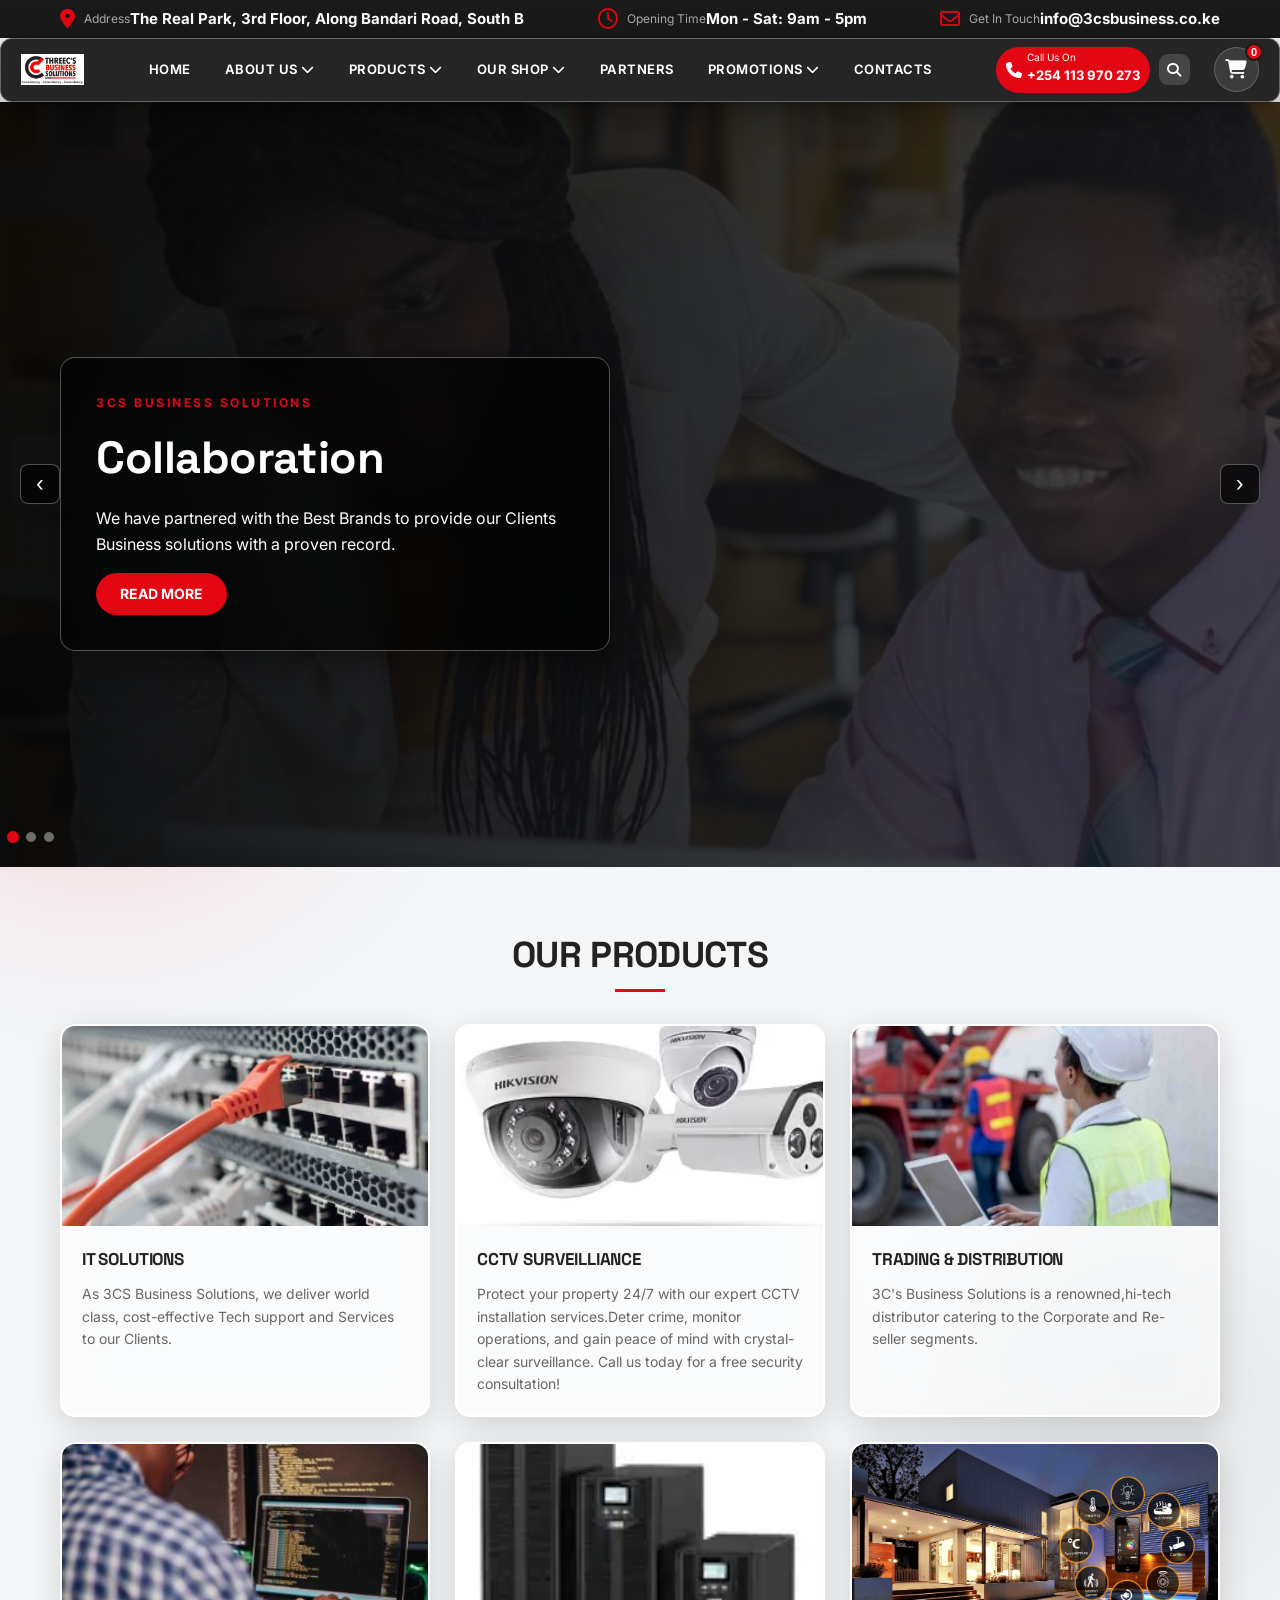
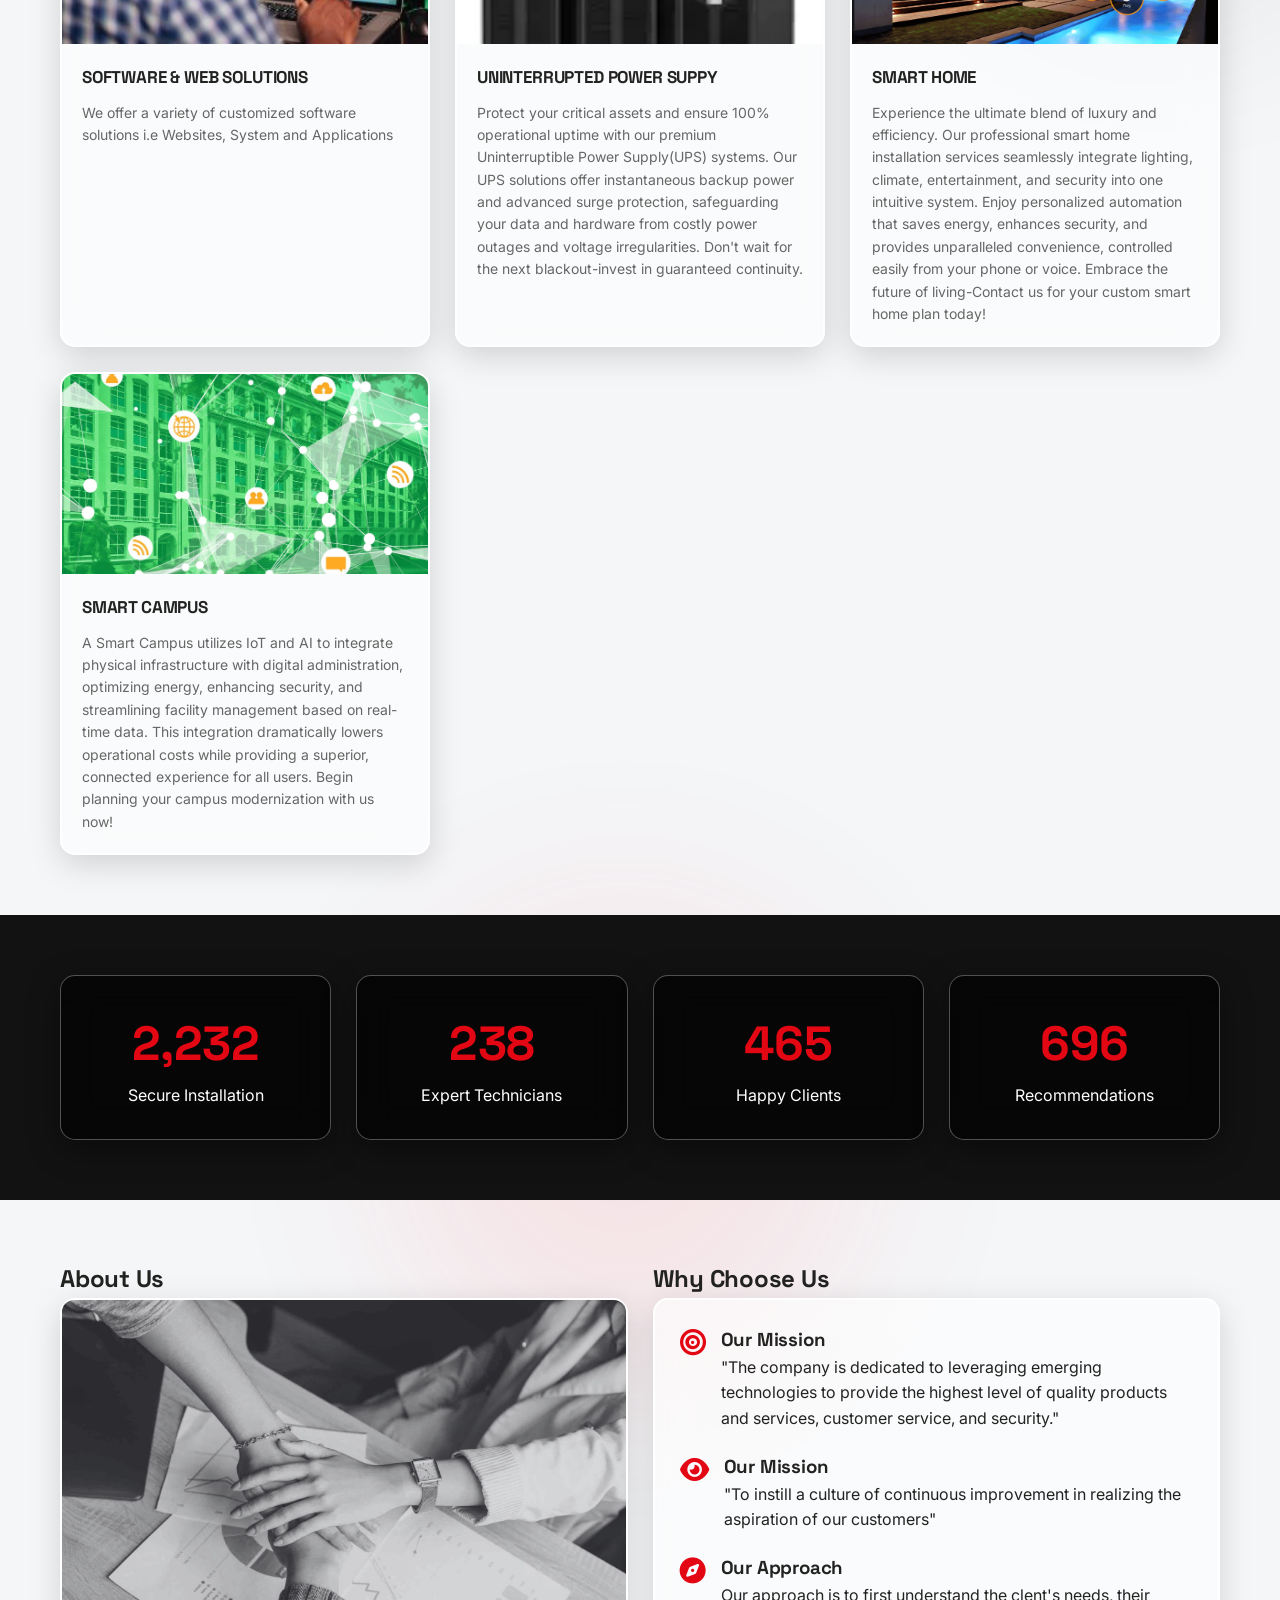
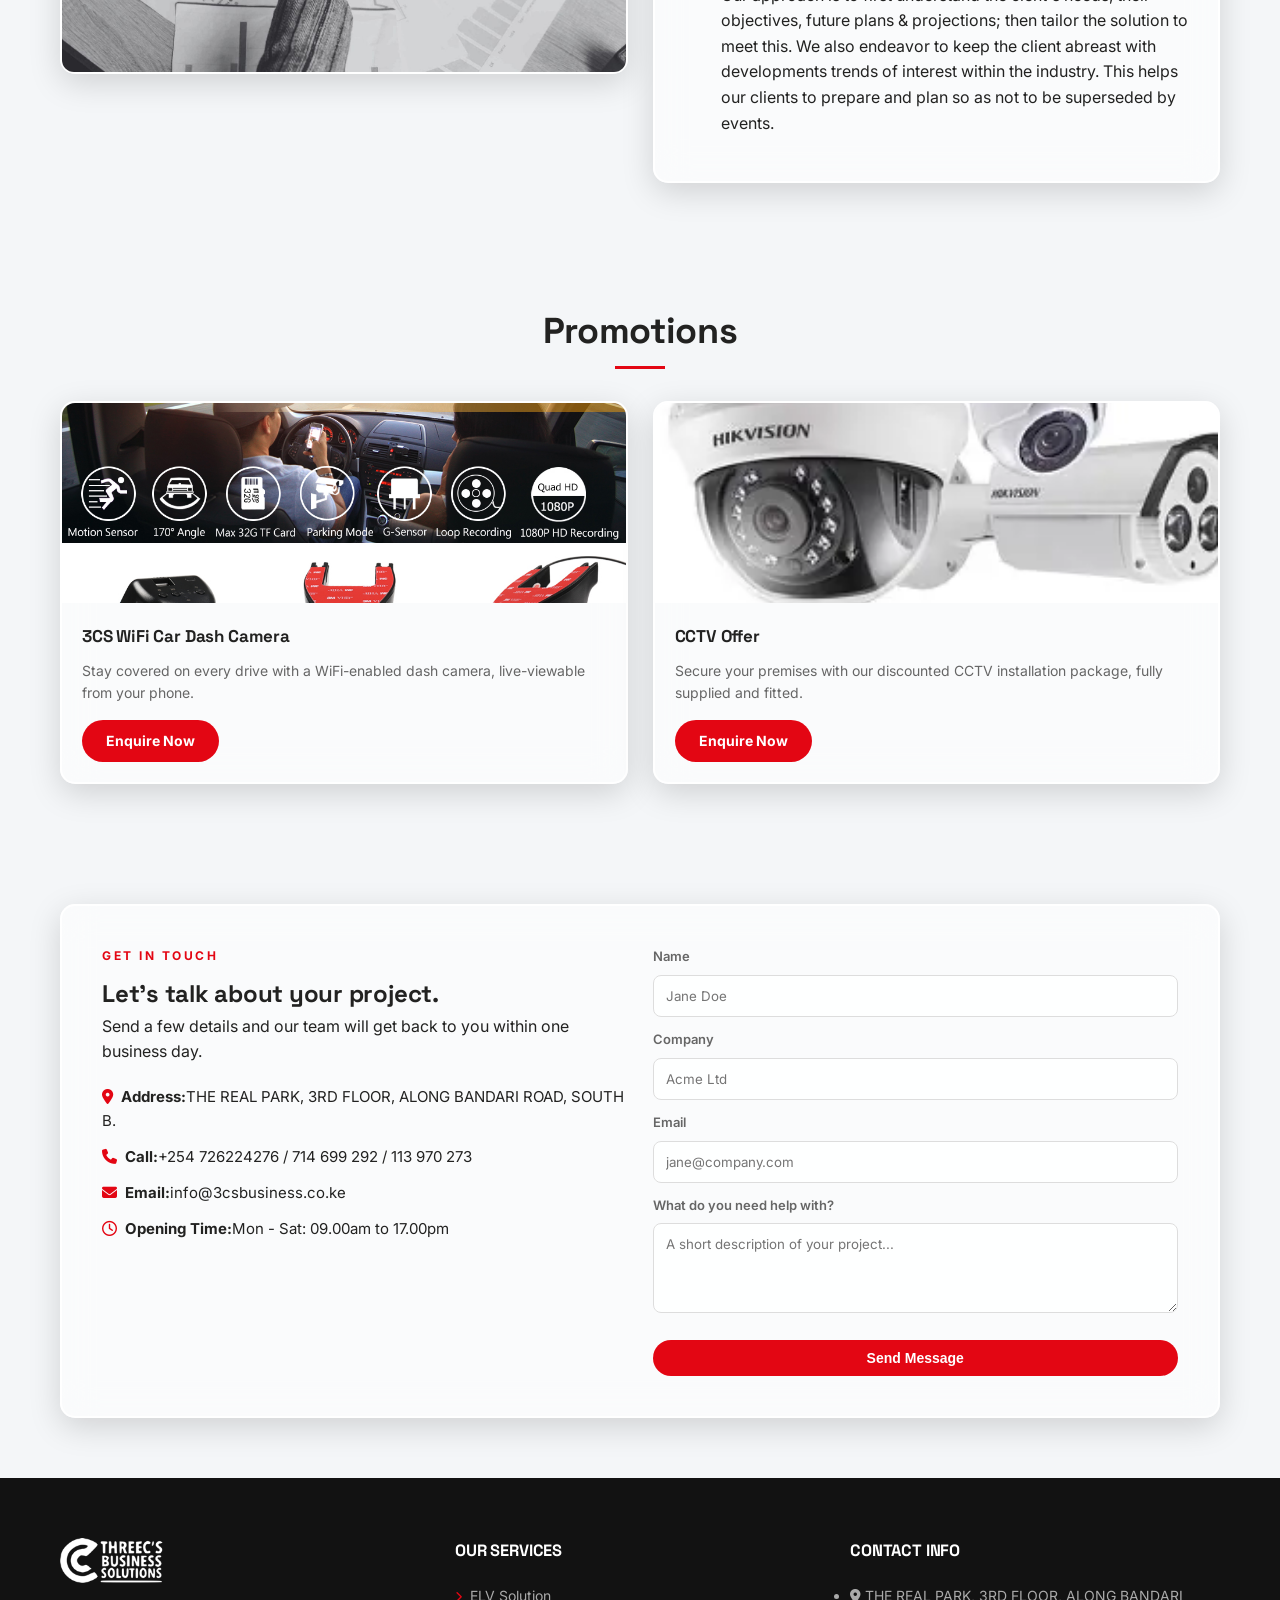
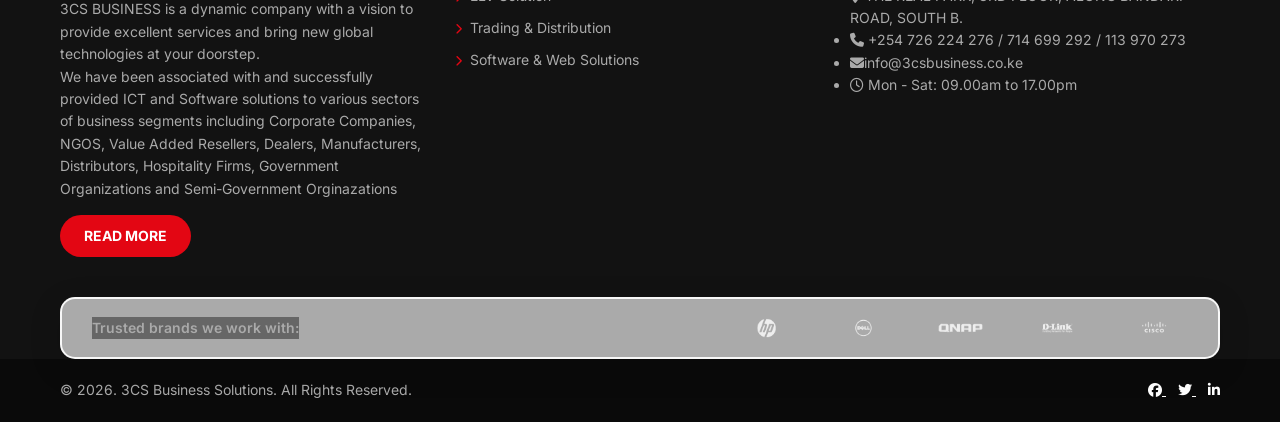
<file: index.html>
<!DOCTYPE html> 
 <html lang="en">
 <head>
   <meta charset="UTF-8">
    <meta name="viewport" content="width=device-width, initial-scale=1.0">
    <title>3CS Business Solutions</title>
    <link rel="preconnect" href="https://fonts.googleapis.com">
    <link rel="preconnect" href="https://fonts.gstatic.com" crossorigin>
    <link href="https://fonts.googleapis.com/css2?family=Inter:wght@400;500;600;700&family=Space+Grotesk:wght@500;600;700&display=swap" rel="stylesheet">
    <link rel="stylesheet"  href="https://cdnjs.cloudflare.com/ajax/libs/font-awesome/6.4.0/css/all.min.css">
    <link rel="stylesheet" href="main.css">
 </head>
 <body>
    <div class="blob blob-red-1" aria-hidden="true"></div>
    <div class="blob blob-black-1" aria-hidden="true"></div>
    <div class="blob blob-red-2" aria-hidden="true"></div>
     <!--TOP BAR-->
   <div class="topbar">
    <div class="topbar-inner container">
      <a class="topbar-text" href="#contacts">
        <i class="fa-solid fa-location-dot"></i>
        <span><small>Address</small><strong>The Real Park, 3rd Floor, Along Bandari Road, South B</strong></span>
      </a> 
    
    <div class="topbar-text">
      <i class="fa-regular fa-clock"></i>
      <span><small>Opening Time</small><strong>Mon - Sat: 9am - 5pm</strong></span>
    </div> 

    <a class="topbar-text" href="mailto:info@3csbusiness.co.ke">
    <i class="fa-regular fa-envelope"></i>
    <span><small>Get In Touch</small><strong>info@3csbusiness.co.ke</strong></span>
    </a>
    </div>
   </div>  

   <!--NAVIGATION BAR-->
       <header class="header">
        <nav class="navbar glass-dark">
            <a class="logo" href="index.html">
                <img src="images/logo.jpg" alt="3CS Business Solutions Logo">
            </a>
            <input type="checkbox" id="nav-toggle" class="nav-toggle" hidden>
            <label for="nav-toggle" class="nav-toggle-label">
                <i class="fa-solid fa-bars"></i>
            </label>

            <ul class="nav-menu">
                <li><a href="index.html">HOME</a></li>
                <li class="dropdown">
                    <a href="about.html">ABOUT US <i class="fa-solid fa-chevron-down"></i></a>
                    <ul class="dropdown-menu">
                        <li><a href="about.html">Who We Are</a></li>
                        <li><a href="about.html">Qualifications</a></li>
                        <li><a href="about.html">CSR</a></li>
                    </ul>
                </li>
                <li class="dropdown">
                    <a href="solutions.html">PRODUCTS <i class="fa-solid fa-chevron-down"></i></a>
                    <ul class="dropdown-menu">
                        <li><a href="solutions.html">IT Solutions</a></li>
                        <li><a href="solutions.html">ELV Solutions</a></li>
                        <li><a href="trading.html">Trading & Distribution</a></li>
                        <li><a href="solutions.html">Software & Web Solutions</a></li>
                    </ul>
                </li>
                <li class="dropdown">
                    <a href="products.html">OUR SHOP <i class="fa-solid fa-chevron-down"></i></a>
                    <ul class="dropdown-menu">
                        <li><a href="products.html">CCTV</a></li>
                        <li><a href="products.html">Switch Routers</a></li>
                        <li><a href="products.html">TVs/Flat Panels</a></li>
                        <li><a href="products.html">Audio</a></li>
                    </ul>
                </li>
                <li><a href="partners.html">PARTNERS</a></li>
                <li class="dropdown">
                    <a href="promotions.html">PROMOTIONS <i class="fa-solid fa-chevron-down"></i></a>
                    <ul class="dropdown-menu">
                        <li><a href="promotions.html">3CS WIFI CAR DASH CAMERA</a></li>
                        <li><a href="promotions.html">CCTV Offer</a></li>
                    </ul>
                </li>
                <li><a href="contact.html">CONTACTS</a></li>
            </ul>

            <div class="nav-contacts">
                <a href="tel:+254701683322" class="call-btn">
                    <i class="fa-solid fa-phone"></i>
                    <div>
                        <small>Call Us On</small>
                        <span>+254 113 970 273</span>
                    </div>
                </a>
                <button class="search-btn" aria-label="Search"><i class="fa-solid fa-magnifying-glass"></i></button>
                <div class="cart-container">
                    <button class="cart-btn" id="cart-toggle-btn">
                        <i class="fa-solid fa-cart-shopping"></i>
                        <span class="cart-count" id="global-cart-count">0</span>
                    </button>
                </div>
            </div>
        </nav>
    </header>

   <main id="top">
       <!--HERO SECTION-->  
     <section class="hero">
      <input type="radio" name="slide" id="slide1" class="visually-hidden-input" checked hidden>
      <input type="radio" name="slide" id="slide2" class="visually-hidden-input" hidden>
      <input type="radio" name="slide" id="slide3" class="visually-hidden-input" hidden>

      <div class="slides">
       <article class="slide" id="panel1">
        <div class="slide-images">
          <img src="images/1.jpg" alt="Business Collaboration">            
        </div>
        <div class="slide-scrim">        
        </div>
        <div class="container hero-container">
          <div class="glass-dark hero-card">
           <span class="eyebrow">3CS BUSINESS SOLUTIONS</span>
           <h1>Collaboration</h1>
           <p>We have partnered with the Best Brands to provide our Clients Business solutions with a proven record.</p>
           <a href="#products" class="btn btn-primary">READ MORE</a>
          </div>  
        </div>
       </article>
      
       <article class="slide" id="panel2">
        <div class="slide-images">
         <img src="images/2.jpg" alt="Competitive Services"> 
        </div>
        <div class="slide-scrim"> </div>
        <div class="container hero-container">
         <div class="glass-dark hero-card">
          <span class="eyebrow">3CS BUSINESS SOLUTIONS </span>
          <h1>Competitive</h1>
          <p>We are dedicated to offer quality products and services with competitive pricing to meet your budget needs.</p>
          <a href="#products" class="btn btn-primary" >READ MORE</a>
         </div>
        </div>
       </article>

       <article class="slide" id="panel3">
        <div class="slide-images">
         <img src="images/3.jpg" alt="Competence and Excellence">   
        </div>
        <div class="slide-scrim"></div>
        <div class="container hero-container">
         <div class="glass-dark hero-card">
          <span class="eyebrow">3CS BUSINESS SOLUTIONS</span>
          <h1>Competence</h1>
          <p>3CS BUSINESS is a dynamic company with a vision to provide excellent services to its Clients.</p>
          <a href="#about" class="btn btn-primary">READ MORE</a>            
         </div>
        </div>
       </article>
      </div>
      
      <div class="arrows">
        <label for="slide3" class="arrow arrow-prev arrow-for-1" aria-label="Previous slide">&#8249;</label>
        <label for="slide1" class="arrow arrow-prev arrow-for-2">&#8249;</label>
        <label for="slide2" class="arrow arrow-prev arrow-for-3" aria-label="Previous slide">&#8249;</label>

        <label for="slide2" class="arrow arrow-next arrow-for-1" aria-label="Next slide">&#8250;</label>
        <label for="slide3" class="arrow arrow-next arrow-for-2" aria-label="Next slide" >&#8250;</label>
        <label for="slide1" class="arrow arrow-next arrow-for-3" aria-label="Next slide">&#8250;</label>
      </div>

      <div class="dots">
        <label for="slide1" class="dot" ></label>
        <label for="slide2" class="dot"></label>
        <label for="slide3" class="dot"></label>        
      </div>
     </section>  
     
     <!--PRODUCTS SECTION---->
     <section class="section products-section" id="products">
       <div class="container">
        <h2 class="section-title">OUR PRODUCTS</h2>
        <div class="grid grid3">
            
         <article class="glass-light product-card">
           <div class="img-container">
            <img src="images/4.jpg" alt="IT Solutions">
           </div>  
           <div class="card-content">
            <h3>IT SOLUTIONS</h3>
            <p>As 3CS Business Solutions, we deliver world class, cost-effective Tech support and Services to our Clients.</p>
           </div>
         </article>
         <article class="glass-light product-card">
          <div class="img-container">
            <img src="images/cctv.webp" alt="CCTV Surveillance">
          </div>
          <div class="card-content">
            <h3>CCTV SURVEILLIANCE</h3>
            <p>Protect your property 24/7 with our expert CCTV installation services.Deter crime, monitor operations, and gain peace of mind with crystal-clear surveillance. Call us today for a free security consultation!</p>
          </div>  
         </article>
         <article class="glass-light product-card">
          <div class="img-container">
            <img src="images/5.jpg" alt="Trading & Distribution">
          </div>
          <div class="card-content">
            <h3>TRADING & DISTRIBUTION</h3>
            <p>3C's Business Solutions is a renowned,hi-tech distributor catering to the Corporate and Re-seller segments.</p>
          </div>
         </article>
         <article class="glass-light product-card">
           <div class="img-container">
             <img src="images/6.jpg" alt="Software & Web Solutions">
           </div>
           <div class="card-content">
            <h3>SOFTWARE & WEB SOLUTIONS</h3>
            <p>We offer a variety of customized software solutions i.e Websites, System and Applications</p>
           </div>
         </article>
         <article class="glass-light product-card">
          <div class="img-container">
            <img src="images/UPS.webp" alt="Uninterrupted Power Supply">
          </div>
          <div class="card-content">
            <h3>UNINTERRUPTED POWER SUPPY</h3>
            <p>Protect your critical assets and ensure 100% operational uptime with our premium Uninterruptible Power Supply(UPS) systems. Our UPS solutions offer instantaneous backup power and advanced surge protection, safeguarding your data and hardware from costly power outages and voltage irregularities. Don't wait for the next blackout-invest in guaranteed continuity.</p>
          </div>
         </article>
         <article class="glass-light product-card">
          <div class="img-container">
            <img src="images/smart-home.png" alt="Smart Home">
          </div>
          <div class="card-content">
            <h3>SMART HOME</h3>
            <p>Experience the ultimate blend of luxury and efficiency. Our professional smart home installation services seamlessly integrate lighting, climate, entertainment, and security into one intuitive system. Enjoy personalized automation that saves energy, enhances security, and provides unparalleled convenience, controlled easily from your phone or voice. Embrace the future of living-Contact us for your custom smart home plan today!</p>
          </div>
         </article>
         <article class="glass-light product-card full-width">
           <div class="img-container">
            <img src="images/smart-campus.jpg" alt="Smart Campus">
           </div>
           <div class="card-content">
            <h3>SMART CAMPUS</h3>
            <p>A Smart Campus utilizes IoT and AI to integrate physical infrastructure with digital administration, optimizing energy, enhancing security, and streamlining facility management based on real-time data. This integration dramatically lowers operational costs while providing a superior, connected experience for all users. Begin planning your campus modernization with us now!</p>
           </div>
         </article>
        
        </div>
       </div>        
     </section>

     <!--STATS SECTION-->
     <section class="section stats-section">
      <div class="container grid grid4">
       <div class="glass-dark stat-box">
        <h2>2232</h2>
        <p>Secure Installation</p>
       </div> 
       <div class="glass-dark stat-box">
        <h2>238</h2>
        <p>Expert Technicians</p>
       </div>
       <div class="glass-dark stat-box">
        <h2>465</h2>
        <p>Happy Clients</p>
       </div>
       <div class="glass-dark stat-box">
        <h2>696</h2>
        <p>Recommendations</p>
       </div>
      </div>   
     </section>

     <!--ABOUT US & WHY CHOOSE US SECTION-->
     <section class="section about-section" id="about">
       <div class="container grid grid2">
        <div class="about-info">
         <h2>About Us</h2>
         <div class="glass-light image-panel">
           <img src="images/7.jpg" alt="About 3CS Team">
         </div>
        </div>

        <div class="why-us">
         <h2>Why Choose Us</h2>
         <div class="glass-light why-card">
          <div class="why-item">
            <i class="fa-solid fa-bullseye"></i>
            <div>
             <h3>Our Mission</h3>
             <p>"The company is dedicated to leveraging emerging technologies to provide the highest level of quality products and services, customer service, and security."</p>
            </div>
          </div>  

          <div class="why-item">
            <i class="fa-solid fa-eye"></i>
            <div>
              <h3>Our Mission</h3>
              <p>"To instill a culture of continuous improvement in realizing the aspiration of our customers"</p>
            </div>
          </div>

          <div class="why-item">
            <i class="fa-solid fa-compass"></i>
            <div>
             <h3>Our Approach</h3>
             <p>Our approach is to first understand the clent's needs, their objectives, future plans & projections; then tailor the solution to meet this. We also endeavor to keep the client abreast with developments trends of interest within the industry. This helps our clients to prepare and plan so as not to be superseded by events.</p>
            </div>
          </div>

         </div>
        </div>
       </div>        
     </section>

     <!--PROMOTIONS SECTION-->
     <section class="section promotions-section" id="promotions">
       <div class="container">
         <h2 class="section-title">Promotions</h2>
         <div class="grid grid2">
           <article class="glass-light promo-card">
             <div class="img-container">
               <img src="images/dashcamera.jpg" alt=" 3CS WiFi Car Dash Camera">
             </div>
             <div class="card-content">
               <h3> 3CS WiFi Car Dash Camera</h3>
               <p>Stay covered on every drive with a WiFi-enabled dash camera, live-viewable from your phone.</p> 
               <a href="/contact.html" class="btn btn-primary">Enquire Now</a>
             </div>
           </article>

           <article class="glass-light promo-card">
             <div class="img-container">
               <img src="images/cctv.webp" alt="CCTV Offer"> 
             </div>
             <div class="card-content">
               <h3>CCTV Offer</h3>
               <p>Secure your premises with our discounted CCTV installation package, fully supplied and fitted.</p>
               <a href="/contact.html" class="btn btn-primary">Enquire Now</a>
             </div>
           </article>
            
         </div>
       </div>
     </section>

     <!--CONTACTS SECTION WITH A FORM-->
     <section class="section contact-section" id="contacts">
       <div class="container">
         <div class="glass-light contact-card grid grid2">
           <div class="contact-info">
             <span class=" eyebrow eyebrow-dark">GET IN TOUCH</span>
             <h2>Let's talk about your project.</h2>
             <p>Send a few details and our team will get back to you within one business day.</p>

             <ul class="contact-details-list">
               <li><i class="fa-solid fa-location-dot"></i><strong>Address:</strong>THE REAL PARK, 3RD FLOOR, ALONG BANDARI ROAD, SOUTH B.
               </li>
               <li><i class="fa-solid fa-phone"></i><strong>Call:</strong>+254 726224276 / 714 699 292 / 113 970 273
               </li>
               <li><i class="fa-solid fa-envelope"></i><strong>Email:</strong>info@3csbusiness.co.ke
               </li>
               <li><i class="fa-regular fa-clock"></i><strong>Opening Time:</strong>Mon - Sat: 09.00am to 17.00pm
               </li>
             </ul>
           </div>

           <form class="contact-form" action="#" method="post">
            <div class="form-group">
              <label for="name">Name</label>
              <input type="text" id="name" placeholder="Jane Doe" required>
            </div>
            <div class="form-group">
              <label for="company">Company</label>
              <input type="text" id="company" placeholder="Acme Ltd">
            </div>
            <div class="form-group">
              <label for="email">Email</label>
              <input type="email" id="email" placeholder="jane@company.com" required>
            </div>
            <div class="form-group">
              <label for="message">What do you need help with?</label>
              <textarea id="message" rows="4"  placeholder="A short description of your project..."></textarea>
            </div>
            <button type="submit" class="btn btn-primary btn-block">Send Message</button>
           </form>
         </div>
       </div>
     </section>

   </main>

   <!--FOOTER-->
   
    <div class="cart-modal-overlay" id="cart-modal-overlay">
        <div class="cart-modal">
            <div class="cart-modal-header">
                <h3>Shopping Cart</h3>
                <button id="cart-close-btn">&times;</button>
            </div>
            <div class="cart-items-list" id="cart-items-list"></div>
            <div class="cart-footer">
                <div class="cart-total-row"><span>Total:</span><span id="cart-total-amount">KES 0</span></div>
                <button class="checkout-btn" id="checkout-btn">Order Now via WhatsApp</button>
            </div>
        </div>
    </div>

    <footer class="footer">
     <div class="container grid grid3">
      <div class="footer-col">
        <img src="images/logo.png" alt="3CS Logo White" class="footer-logo">
        <p>3CS BUSINESS is a dynamic company with a vision to provide excellent services and bring new global technologies at your doorstep.
        </p>
        <p>We have been associated with and successfully provided ICT and Software solutions to various sectors of business segments including Corporate Companies, NGOS, Value Added Resellers, Dealers, Manufacturers, Distributors, Hospitality Firms, Government Organizations and Semi-Government Orginazations
        </p>
        <a href="#about" class="btn btn-primary">READ MORE</a>
      </div>
      
      <div class="footer-col">
        <h3>OUR SERVICES</h3>
        <ul class="footer-links">
          <li>
            <a href="#products"><i class="fa-solid fa-chevron-right"></i>ELV Solution</a>
          </li>
          <li>
            <a href="#products"> <i class="fa-solid fa-chevron-right"></i>Trading & Distribution</a>   
          </li>
          <li>
            <a href="#products"> <i class="fa-solid fa-chevron-right"></i>Software & Web Solutions
            </a>   
          </li>
        </ul>
      </div>

      <div class="footer-col">
        <h3>CONTACT INFO</h3>
        <ul>
         <li><i class="fa-solid fa-location-dot"></i>
             THE REAL PARK, 3RD FLOOR, ALONG BANDARI ROAD, SOUTH B.
         </li>
         <li><i class="fa-solid fa-phone"></i>
          +254 726 224 276 / 714 699 292 / 113 970 273
         </li>
         <li><i class="fa-solid fa-envelope"></i>info@3csbusiness.co.ke
         </li>
         <li><i class="fa-regular fa-clock"></i>
             Mon - Sat: 09.00am to 17.00pm  
         </li>
        </ul>
      </div>
     </div>

     <!--TRUSTED BRANDS-->
     <section class="trust-strip-wrapper container" id="patners">
       <div class="glass-light trust-strip">
        <p class="trust-label">Trusted brands we work with:</p>
        <div class="trust-logos">
          <img src="images/hp1.png" alt="HP">
          <img src="images/dell1.png" alt="Dell">
          <img src="images/qnap1.png" alt="QNAP">
          <img src="images/dlink.png" alt="D-link">
          <img src="images/cisco1.png" alt="Cisco">
        </div>        
       </div>        
     </section>

     <div class="footer-bottom">
       <div class="container bottom-flex">
        <p>&copy; 2026. 3CS Business Solutions. All Rights Reserved.</p>
        <div class="socials">
          <a href="#" aria-label="Facebook"><i class="fa-brands fa-facebook"></i>
          </a>
          <a href="#" aria-label="Twitter"><i class=" fa-brands fa-twitter"></i>
         </a>
         <a href="#" aria-label="LinkedIn"><i class="fa-brands fa-linkedin-in"></i></a>
        </div>
       </div>
     </div>
   </footer>

  <script src="site.js"></script>
 
<script src="cart.js"></script>
</body>
 </html>
</file>
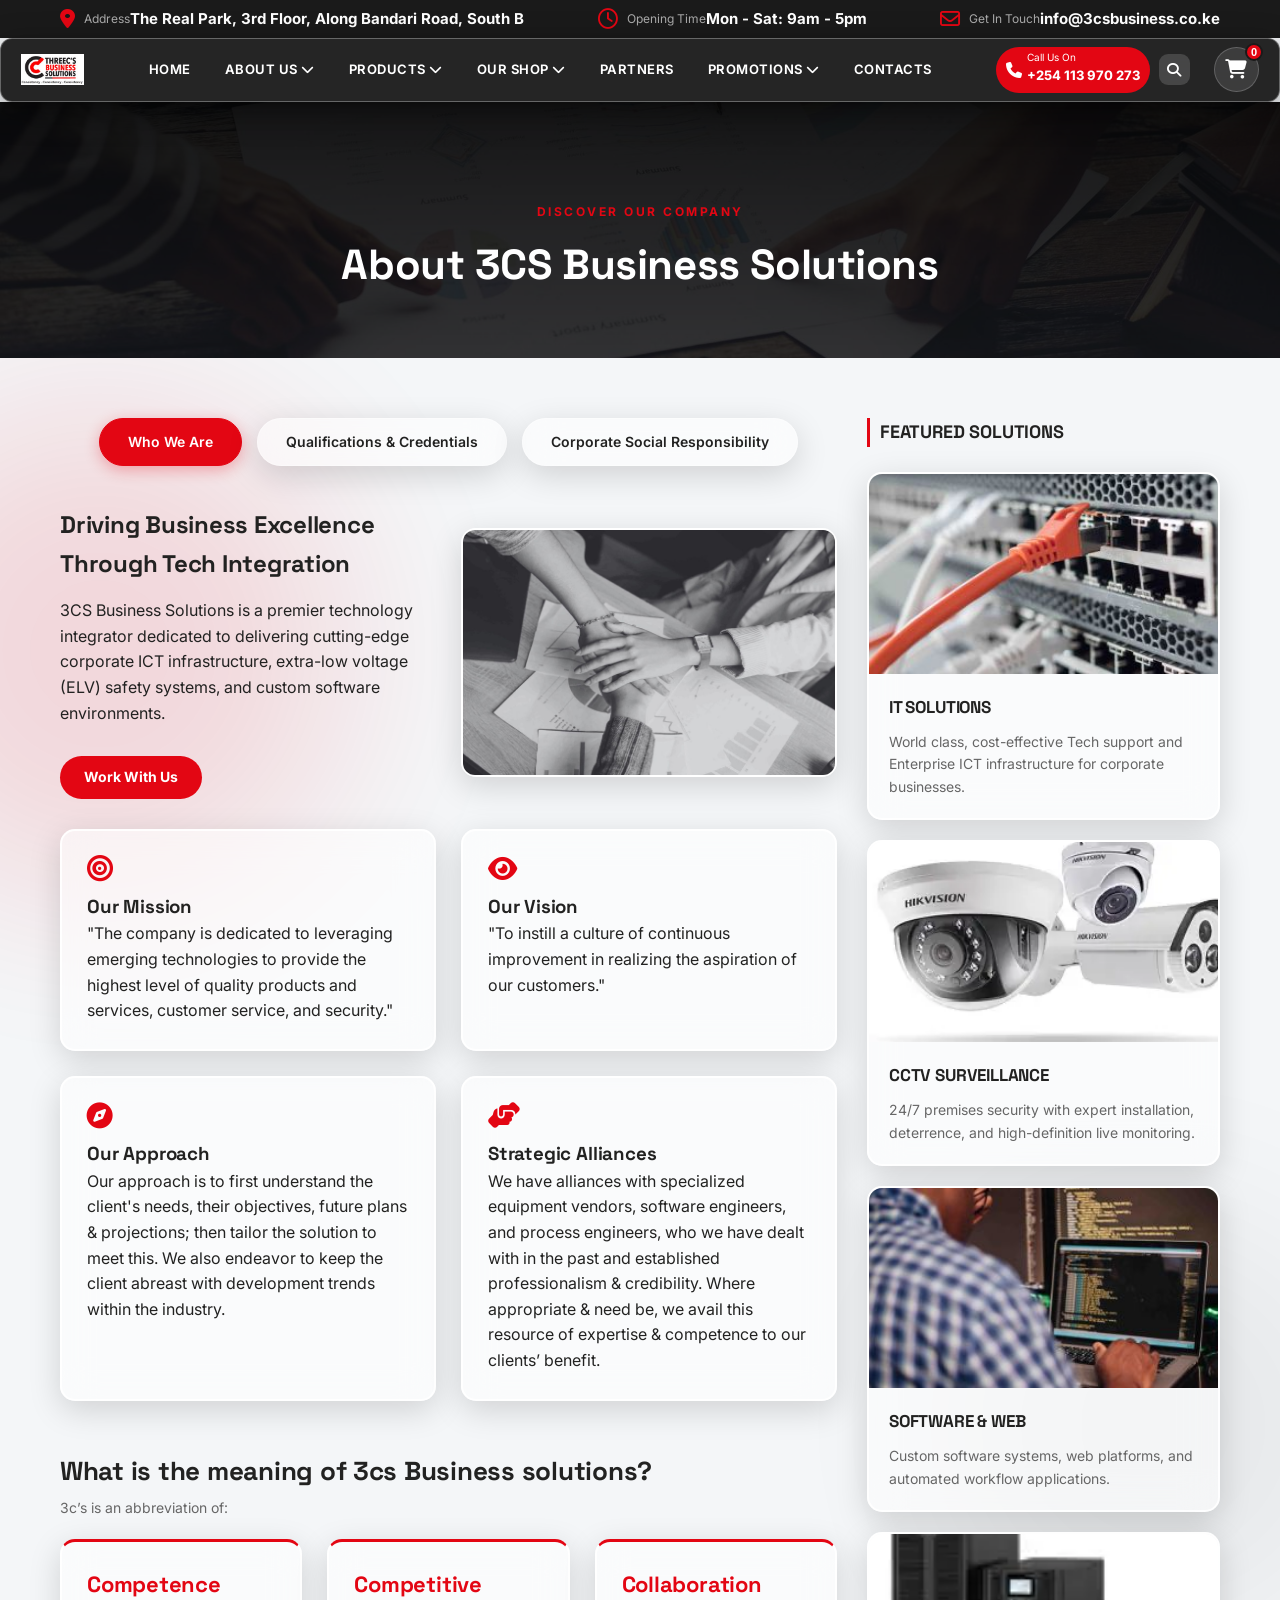
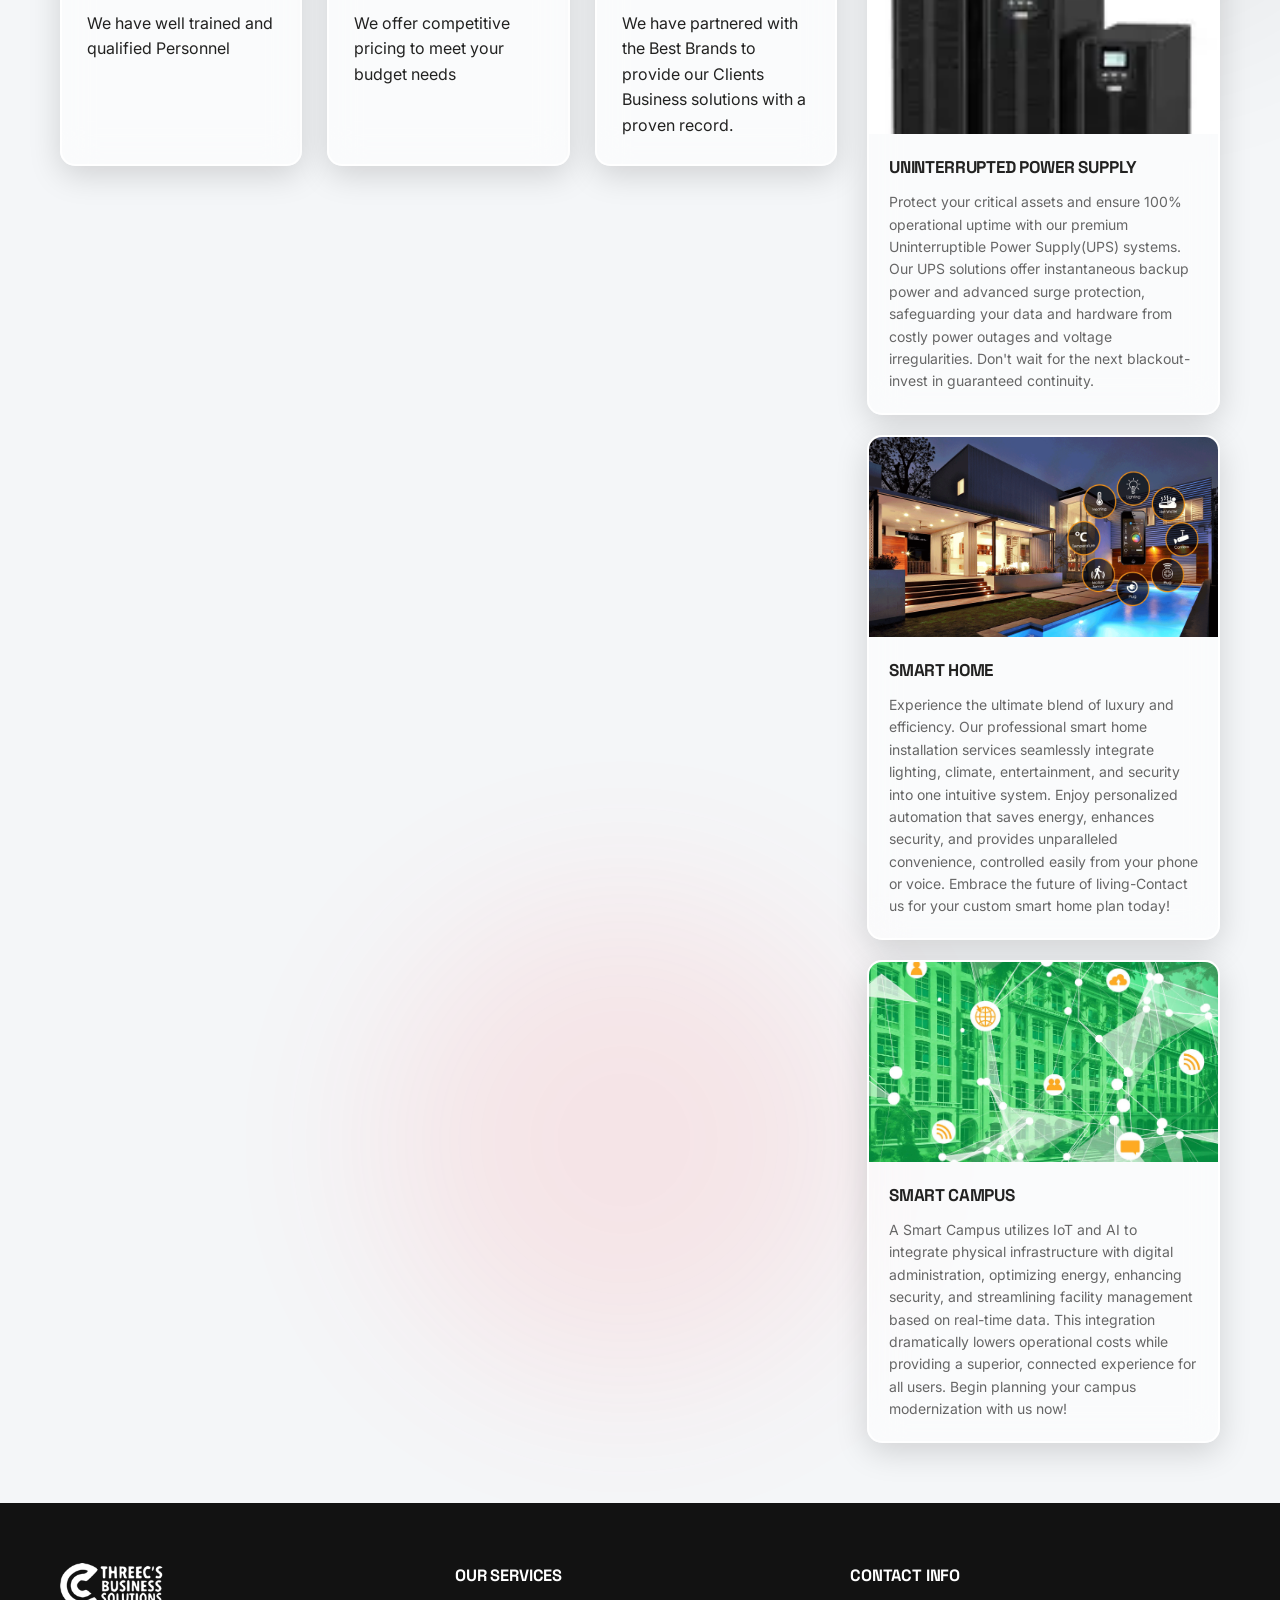
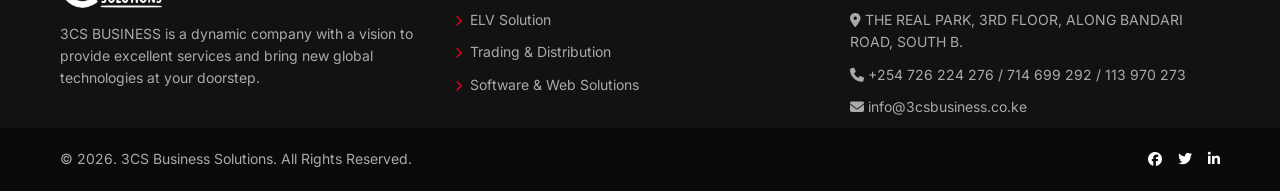
<file: about.html>
<!DOCTYPE html>
<html lang="en">
<head>
    <meta charset="UTF-8">
    <meta name="viewport" content="width=device-width, initial-scale=1.0">
    <title>About Us | 3CS Business Solutions</title>
    <link rel="preconnect" href="https://fonts.googleapis.com">
    <link rel="preconnect" href="https://fonts.gstatic.com" crossorigin>
    <link href="https://fonts.googleapis.com/css2?family=Inter:wght@400;500;600;700&family=Space+Grotesk:wght@500;600;700&display=swap" rel="stylesheet">
    <link rel="stylesheet" href="https://cdnjs.cloudflare.com/ajax/libs/font-awesome/6.4.0/css/all.min.css">
    <link rel="stylesheet" href="main.css">
</head>
<body>
    <!-- BACKGROUND BLOBS -->
    <div class="blob blob-red-1" aria-hidden="true"></div>
    <div class="blob blob-black-1" aria-hidden="true"></div>
    <div class="blob blob-red-2" aria-hidden="true"></div>

    <!-- TOP BAR -->
    <div class="topbar">
        <div class="topbar-inner container">
            <a class="topbar-text" href="index.html#contacts">
                <i class="fa-solid fa-location-dot"></i>
                <span><small>Address</small><strong>The Real Park, 3rd Floor, Along Bandari Road, South B</strong></span>
            </a> 
            <div class="topbar-text">
                <i class="fa-regular fa-clock"></i>
                <span><small>Opening Time</small><strong>Mon - Sat: 9am - 5pm</strong></span>
            </div> 
            <a class="topbar-text" href="mailto:info@3csbusiness.co.ke">
                <i class="fa-regular fa-envelope"></i>
                <span><small>Get In Touch</small><strong>info@3csbusiness.co.ke</strong></span>
            </a>
        </div>
    </div>  

    <!-- NAVIGATION BAR -->
        <header class="header">
        <nav class="navbar glass-dark">
            <a class="logo" href="index.html">
                <img src="images/logo.jpg" alt="3CS Business Solutions Logo">
            </a>
            <input type="checkbox" id="nav-toggle" class="nav-toggle" hidden>
            <label for="nav-toggle" class="nav-toggle-label">
                <i class="fa-solid fa-bars"></i>
            </label>

            <ul class="nav-menu">
                <li><a href="index.html">HOME</a></li>
                <li class="dropdown">
                    <a href="about.html">ABOUT US <i class="fa-solid fa-chevron-down"></i></a>
                    <ul class="dropdown-menu">
                        <li><a href="about.html">Who We Are</a></li>
                        <li><a href="about.html">Qualifications</a></li>
                        <li><a href="about.html">CSR</a></li>
                    </ul>
                </li>
                <li class="dropdown">
                    <a href="solutions.html">PRODUCTS <i class="fa-solid fa-chevron-down"></i></a>
                    <ul class="dropdown-menu">
                        <li><a href="solutions.html">IT Solutions</a></li>
                        <li><a href="solutions.html">ELV Solutions</a></li>
                        <li><a href="trading.html">Trading & Distribution</a></li>
                        <li><a href="solutions.html">Software & Web Solutions</a></li>
                    </ul>
                </li>
                <li class="dropdown">
                    <a href="products.html">OUR SHOP <i class="fa-solid fa-chevron-down"></i></a>
                    <ul class="dropdown-menu">
                        <li><a href="products.html">CCTV</a></li>
                        <li><a href="products.html">Switch Routers</a></li>
                        <li><a href="products.html">TVs/Flat Panels</a></li>
                        <li><a href="products.html">Audio</a></li>
                    </ul>
                </li>
                <li><a href="partners.html">PARTNERS</a></li>
                <li class="dropdown">
                    <a href="promotions.html">PROMOTIONS <i class="fa-solid fa-chevron-down"></i></a>
                    <ul class="dropdown-menu">
                        <li><a href="promotions.html">3CS WIFI CAR DASH CAMERA</a></li>
                        <li><a href="promotions.html">CCTV Offer</a></li>
                    </ul>
                </li>
                <li><a href="contact.html">CONTACTS</a></li>
            </ul>

            <div class="nav-contacts">
                <a href="tel:+254701683322" class="call-btn">
                    <i class="fa-solid fa-phone"></i>
                    <div>
                        <small>Call Us On</small>
                        <span>+254 113 970 273</span>
                    </div>
                </a>
                <button class="search-btn" aria-label="Search"><i class="fa-solid fa-magnifying-glass"></i></button>
                <div class="cart-container">
                    <button class="cart-btn" id="cart-toggle-btn">
                        <i class="fa-solid fa-cart-shopping"></i>
                        <span class="cart-count" id="global-cart-count">0</span>
                    </button>
                </div>
            </div>
        </nav>
    </header>

    <main>
        <!-- PAGE HEADER HERO -->
        <section class="page-header">
           <div class="container">
            <span class="eyebrow">DISCOVER OUR COMPANY</span>
            <h1>About 3CS Business Solutions</h1>
          </div>
        </section>

        

        <!-- ABOUT SECTION WITH SWITCHABLE TABS -->
        <section class="section">
            <div class="container about-layout">
                <div class="main-column">
                    <!-- Radio Controls -->
                    <input type="radio" name="about-tab" id="tab-who" class="visually-hidden-input" checked hidden>
                    <input type="radio" name="about-tab" id="tab-qualifications" class="visually-hidden-input" hidden>
                    <input type="radio" name="about-tab" id="tab-csr" class="visually-hidden-input" hidden>

                    <!-- Navigation Tabs -->
                    <div class="tab-navigation">
                        <label for="tab-who" class="glass-light tab-btn">Who We Are</label>
                        <label for="tab-qualifications" class="glass-light tab-btn">Qualifications & Credentials</label>
                        <label for="tab-csr" class="glass-light tab-btn">Corporate Social Responsibility</label>
                    </div>

                    <div class="tab-contents">
                        <!-- 1. WHO WE ARE CONTENT -->
                        <article class="tab-content" id="content-who">
        
                  <!-- Left Column: Primary Content -->
                   <div class="main-column">
                     <div class="grid grid2" style="align-items: center;">
                       <div class="about-info">
                         <h2>Driving Business Excellence Through Tech Integration</h2>
                         <p style="margin: 15px 0;">3CS Business Solutions is a premier technology integrator dedicated to delivering cutting-edge corporate ICT infrastructure, extra-low voltage (ELV) safety systems, and custom software environments.</p>
                            <a href="index.html#contacts" class="btn btn-primary">Work With Us</a>
                       </div>
                       <div class="glass-light image-panel">
                          <img src="images/7.jpg" alt="3CS Business Team Collaboration">
                       </div>
                     </div>

                  <!-- Pillars: Mission, Vision, Approach, Strategic Alliances -->
                    <div class="grid grid2" style="margin-top: 30px;">
                       <div class="glass-light why-card">
                         <i class="fa-solid fa-bullseye" style="color: #e30613; font-size: 26px; margin-bottom: 10px;"></i>
                         <h3>Our Mission</h3>
                         <p>"The company is dedicated to leveraging emerging technologies to provide the highest level of quality products and services, customer service, and security."</p>
                       </div>

                    <div class="glass-light why-card">
                        <i class="fa-solid fa-eye" style="color: #e30613; font-size: 26px; margin-bottom: 10px;"></i>
                         <h3>Our Vision</h3>
                         <p>"To instill a culture of continuous improvement in realizing the aspiration of our customers."</p>
                    </div>

                    <div class="glass-light why-card">
                       <i class="fa-solid fa-compass" style="color: #e30613; font-size: 26px; margin-bottom: 10px;"></i>
                       <h3>Our Approach</h3>
                       <p>Our approach is to first understand the client's needs, their objectives, future plans & projections; then tailor the solution to meet this. We also endeavor to keep the client abreast with development trends within the industry.</p>
                    </div>

                     <div class="glass-light why-card">
                        <i class="fa-solid fa-handshake-angle" style="color: #e30613; font-size: 26px; margin-bottom: 10px;"></i>
                        <h3>Strategic Alliances</h3>
                        <p>We have alliances with specialized equipment vendors, software engineers, and process engineers, who we have dealt with in the past and established professionalism & credibility. Where appropriate & need be, we avail this resource of expertise & competence to our clients’ benefit.</p>
                     </div>
                </div>

                 <!-- What is the meaning of 3CS Business Solutions? -->
                     <div class="meaning-section">
                       <h2 style="font-size: 26px; margin-bottom: 5px;">What is the meaning of 3cs Business solutions?</h2>
                      <p style="color: #666; font-size: 14px;">3c’s is an abbreviation of:</p>
                
                     <div class="grid grid3 meaning-grid">
                     <div class="glass-light meaning-card">
                        <h3>Competence</h3>
                        <p>We have well trained and qualified Personnel</p>
                     </div>
                     <div class="glass-light meaning-card">
                        <h3>Competitive</h3>
                        <p>We offer competitive pricing to meet your budget needs</p>
                     </div>
                     <div class="glass-light meaning-card">
                        <h3>Collaboration</h3>
                        <p>We have partnered with the Best Brands to provide our Clients Business solutions with a proven record.</p>
                     </div>
                  </div>
               </div>
               </div>
                        </article>

                  

                    <!-- 2. QUALIFICATIONS CONTENT -->
                    <article class="tab-content" id="content-qualifications">
                        <div class="section-title">
                            <h2 style="font-size: 28px;">Certifications & Licensing</h2>
                        </div>
                        <p style="text-align: center; max-width: 700px; margin: -20px auto 30px; color: #666;">3CS Business Solutions operates in full compliance with Kenyan regulatory standards, holding certified installation and contracting clearances.</p>
                        
                         <div class="grid grid3">
                             <div class="glass-light qual-card">
                                 <i class="fa-solid fa-tower-cell"></i>
                                 <span class="badge-tag">CA KENYA</span>
                                 <h3>Class A Telecommunications Contractor</h3>
                                 <p>Fully licensed by the Communications Authority of Kenya to execute structural telecommunication setups, enterprise fiber networks, and wireless backbones.</p>
                             </div>

                             <div class="glass-light qual-card">
                                 <i class="fa-solid fa-building-shield"></i>
                                 <span class="badge-tag">NCA 5 REGISTERED</span>
                                 <h3>National Construction Authority</h3>
                                 <p>Accredited contractor for commercial building services, electrical installations, structured cabling runs, and structural ELV deployment.</p>
                             </div>

                             <div class="glass-light qual-card">
                                 <i class="fa-solid fa-certificate"></i>
                                 <span class="badge-tag">OEM CERTIFIED</span>
                                 <h3>Certified Systems Integrator</h3>
                                 <p>Direct authorization and engineering credentials for deploying hardware and network ecosystems from Cisco, Dahua, Hikvision, Dell, and APC.</p>
                             </div>
                         </div>
                        <div class="qualification-image">
                            <img src="images/qualification-1.jpg" alt="3CS Qualifications and Certifications">
                        </div>
                    </article>

                    <!-- 3. CSR CONTENT -->
                    <article class="tab-content" id="content-csr">
                         <div class="grid grid2" style="align-items: center;">
                             <div class="glass-light image-panel">
                                 <img src="images/1.jpg" alt="3CS Corporate Social Responsibility">
                             </div>
                             <div class="csr-info">
                                 <span class="eyebrow">GIVING BACK</span>
                                 <h2>Corporate Social Responsibility</h2>
                                 <p style="margin: 15px 0;">At 3CS Business Solutions, we believe that technological progress should positively impact local communities. Our CSR initiatives focus on digital literacy bridging, infrastructure support for public institutions, and sustainable tech deployment.</p>
                                 <ul class="contact-details-list">
                                     <li><i class="fa-solid fa-check"></i><strong>Digital Inclusion:</strong> Sponsoring hardware upgrades and connectivity setups for educational institutions.</li>
                                     <li><i class="fa-solid fa-check"></i><strong>E-Waste Management:</strong> Safe recycling and disposal practices for decommissioned ICT hardware.</li>
                                     <li><i class="fa-solid fa-check"></i><strong>Skill Empowerment:</strong> Internship and hands-on technical training mentorship for ICT undergraduates.</li>
                                 </ul>
                             </div>
                         </div>
                        </article>
                    </div>
                </div>

                <!-- Featured solutions appear only in this sidebar. -->
                <aside class="side-products-column">
             <h3 class="side-heading">FEATURED SOLUTIONS</h3>

                    <article class="glass-light product-card">
                 <div class="img-container">
                     <img src="images/4.jpg" alt="IT Solutions">
                 </div>
                 <div class="card-content">
                     <h3>IT SOLUTIONS</h3>
                     <p>World class, cost-effective Tech support and Enterprise ICT infrastructure for corporate businesses.</p>
                 </div>
                    </article>

                    <article class="glass-light product-card">
                 <div class="img-container">
                     <img src="images/cctv.webp" alt="CCTV Surveillance">
                 </div>
                 <div class="card-content">
                     <h3>CCTV SURVEILLANCE</h3>
                     <p>24/7 premises security with expert installation, deterrence, and high-definition live monitoring.</p>
                 </div>
                    </article>

                    <article class="glass-light product-card">
                 <div class="img-container">
                     <img src="images/6.jpg" alt="Software & Web Solutions">
                 </div>
                 <div class="card-content">
                     <h3>SOFTWARE & WEB</h3>
                     <p>Custom software systems, web platforms, and automated workflow applications.</p>
                 </div>
                    </article>

                    <article class="glass-light product-card">
                 <div class="img-container">
                     <img src="images/UPS.webp" alt="Uninterrupted Power Supply">
                 </div>
                 <div class="card-content">
                     <h3>UNINTERRUPTED POWER SUPPLY</h3>
                     <p>Protect your critical assets and ensure 100% operational uptime with our premium Uninterruptible Power Supply(UPS) systems. Our UPS solutions offer instantaneous backup power and advanced surge protection, safeguarding your data and hardware from costly power outages and voltage irregularities. Don't wait for the next blackout-invest in guaranteed continuity.</p>
                 </div>
             </article>

             <article class="glass-light product-card">
                 <div class="img-container">
                     <img src="images/smart-home.png" alt="Smart Home">
                 </div>
                 <div class="card-content">
                     <h3>SMART HOME</h3>
                     <p>Experience the ultimate blend of luxury and efficiency. Our professional smart home installation services seamlessly integrate lighting, climate, entertainment, and security into one intuitive system. Enjoy personalized automation that saves energy, enhances security, and provides unparalleled convenience, controlled easily from your phone or voice. Embrace the future of living-Contact us for your custom smart home plan today!</p>
                 </div>
             </article>

             <article class="glass-light product-card">
                 <div class="img-container">
                     <img src="images/smart-campus.jpg" alt="Smart Campus">
                 </div>
                 <div class="card-content">
                     <h3>SMART CAMPUS</h3>
                     <p>A Smart Campus utilizes IoT and AI to integrate physical infrastructure with digital administration, optimizing energy, enhancing security, and streamlining facility management based on real-time data. This integration dramatically lowers operational costs while providing a superior, connected experience for all users. Begin planning your campus modernization with us now!</p>
                 </div>
                    </article>
                </aside>
            </div>
        </section>
     </main>

     <!-- FOOTER -->
     
    <div class="cart-modal-overlay" id="cart-modal-overlay">
        <div class="cart-modal">
            <div class="cart-modal-header">
                <h3>Shopping Cart</h3>
                <button id="cart-close-btn">&times;</button>
            </div>
            <div class="cart-items-list" id="cart-items-list"></div>
            <div class="cart-footer">
                <div class="cart-total-row"><span>Total:</span><span id="cart-total-amount">KES 0</span></div>
                <button class="checkout-btn" id="checkout-btn">Order Now via WhatsApp</button>
            </div>
        </div>
    </div>

    <footer class="footer">
         <div class="container grid grid3">
             <div class="footer-col">
                 <img src="images/logo.png" alt="3CS Logo White" class="footer-logo">
                 <p>3CS BUSINESS is a dynamic company with a vision to provide excellent services and bring new global technologies at your doorstep.</p>
             </div>
             
             <div class="footer-col">
                 <h3>OUR SERVICES</h3>
                 <ul class="footer-links">
                     <li><a href="index.html#products"><i class="fa-solid fa-chevron-right"></i>ELV Solution</a></li>
                     <li><a href="index.html#products"><i class="fa-solid fa-chevron-right"></i>Trading & Distribution</a></li>
                     <li><a href="index.html#products"><i class="fa-solid fa-chevron-right"></i>Software & Web Solutions</a></li>
                 </ul>
             </div>
             
             <div class="footer-col">
                 <h3>CONTACT INFO</h3>
                 <ul class="contact-list">
                     <li><i class="fa-solid fa-location-dot"></i> THE REAL PARK, 3RD FLOOR, ALONG BANDARI ROAD, SOUTH B.</li>
                     <li><i class="fa-solid fa-phone"></i> +254 726 224 276 / 714 699 292  / 113 970 273</li>
                     <li><i class="fa-solid fa-envelope"></i> info@3csbusiness.co.ke</li>
                 </ul>
             </div>
         </div>

         <div class="footer-bottom">
             <div class="container bottom-flex">
                 <p>&copy; 2026. 3CS Business Solutions. All Rights Reserved.</p>
                 <div class="socials">
                     <a href="#" aria-label="Facebook"><i class="fa-brands fa-facebook"></i></a>
                     <a href="#" aria-label="Twitter"><i class="fa-brands fa-twitter"></i></a>
                     <a href="#" aria-label="LinkedIn"><i class="fa-brands fa-linkedin-in"></i></a>
                 </div>
             </div>
         </div>
     </footer>
 <script src="site.js"></script>
 
<script src="cart.js"></script>
</body>
</html>
</file>
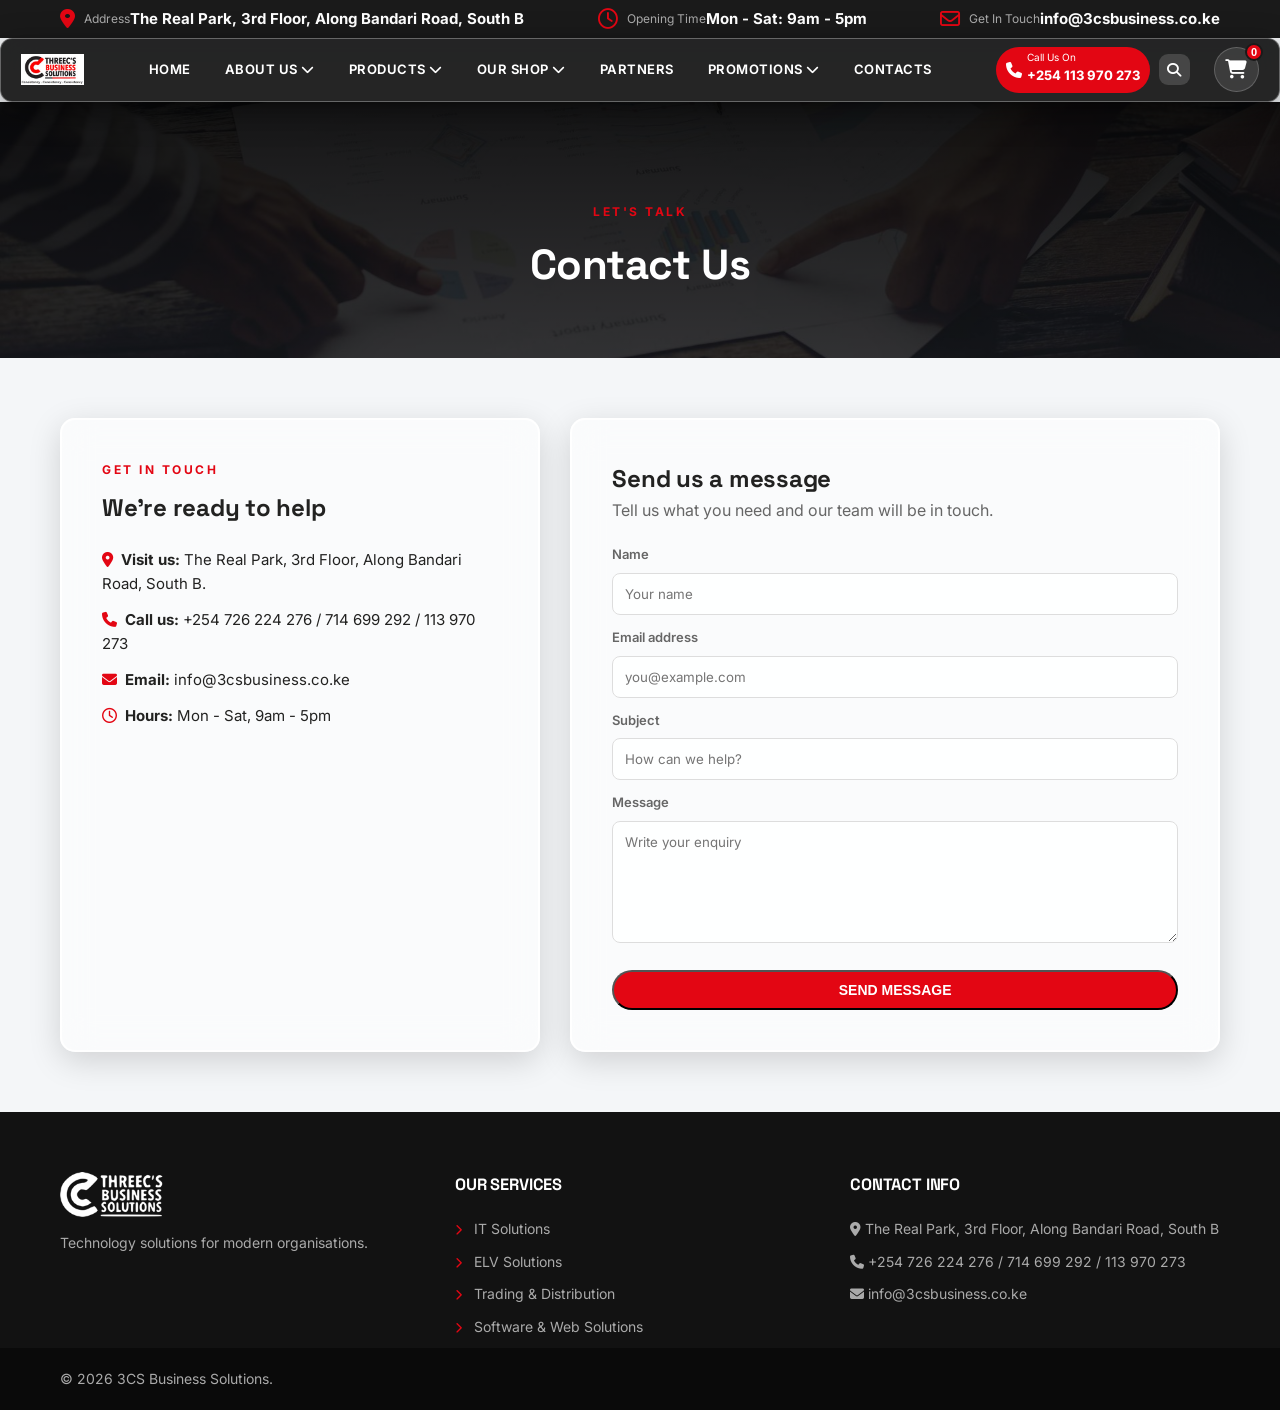
<file: contact.html>
<!doctype html>
<html lang="en">
  <head>
    <meta charset="UTF-8" />
    <meta name="viewport" content="width=device-width, initial-scale=1.0" />
    <title>Contact Us | 3CS Business Solutions</title>
    <link rel="preconnect" href="https://fonts.googleapis.com" />
    <link rel="preconnect" href="https://fonts.gstatic.com" crossorigin />
    <link
      href="https://fonts.googleapis.com/css2?family=Inter:wght@400;500;600;700&family=Space+Grotesk:wght@500;600;700&display=swap"
      rel="stylesheet"
    />
    <link
      rel="stylesheet"
      href="https://cdnjs.cloudflare.com/ajax/libs/font-awesome/6.4.0/css/all.min.css"
    />
    <link rel="stylesheet" href="main.css" />
  </head>
  <body>
    <div class="topbar">
      <div class="topbar-inner container">
        <span class="topbar-text"
          ><i class="fa-solid fa-location-dot"></i
          ><span
            ><small>Address</small
            ><strong
              >The Real Park, 3rd Floor, Along Bandari Road, South B</strong
            ></span
          ></span
        ><span class="topbar-text"
          ><i class="fa-regular fa-clock"></i
          ><span
            ><small>Opening Time</small
            ><strong>Mon - Sat: 9am - 5pm</strong></span
          ></span
        ><a class="topbar-text" href="mailto:info@3csbusiness.co.ke"
          ><i class="fa-regular fa-envelope"></i
          ><span
            ><small>Get In Touch</small
            ><strong>info@3csbusiness.co.ke</strong></span
          ></a
        >
      </div>
    </div>
        <header class="header">
        <nav class="navbar glass-dark">
            <a class="logo" href="index.html">
                <img src="images/logo.jpg" alt="3CS Business Solutions Logo">
            </a>
            <input type="checkbox" id="nav-toggle" class="nav-toggle" hidden>
            <label for="nav-toggle" class="nav-toggle-label">
                <i class="fa-solid fa-bars"></i>
            </label>

            <ul class="nav-menu">
                <li><a href="index.html">HOME</a></li>
                <li class="dropdown">
                    <a href="about.html">ABOUT US <i class="fa-solid fa-chevron-down"></i></a>
                    <ul class="dropdown-menu">
                        <li><a href="about.html">Who We Are</a></li>
                        <li><a href="about.html">Qualifications</a></li>
                        <li><a href="about.html">CSR</a></li>
                    </ul>
                </li>
                <li class="dropdown">
                    <a href="solutions.html">PRODUCTS <i class="fa-solid fa-chevron-down"></i></a>
                    <ul class="dropdown-menu">
                        <li><a href="solutions.html">IT Solutions</a></li>
                        <li><a href="solutions.html">ELV Solutions</a></li>
                        <li><a href="trading.html">Trading & Distribution</a></li>
                        <li><a href="solutions.html">Software & Web Solutions</a></li>
                    </ul>
                </li>
                <li class="dropdown">
                    <a href="products.html">OUR SHOP <i class="fa-solid fa-chevron-down"></i></a>
                    <ul class="dropdown-menu">
                        <li><a href="products.html">CCTV</a></li>
                        <li><a href="products.html">Switch Routers</a></li>
                        <li><a href="products.html">TVs/Flat Panels</a></li>
                        <li><a href="products.html">Audio</a></li>
                    </ul>
                </li>
                <li><a href="partners.html">PARTNERS</a></li>
                <li class="dropdown">
                    <a href="promotions.html">PROMOTIONS <i class="fa-solid fa-chevron-down"></i></a>
                    <ul class="dropdown-menu">
                        <li><a href="promotions.html">3CS WIFI CAR DASH CAMERA</a></li>
                        <li><a href="promotions.html">CCTV Offer</a></li>
                    </ul>
                </li>
                <li><a href="contact.html">CONTACTS</a></li>
            </ul>

            <div class="nav-contacts">
                <a href="tel:+254701683322" class="call-btn">
                    <i class="fa-solid fa-phone"></i>
                    <div>
                        <small>Call Us On</small>
                        <span>+254 113 970 273</span>
                    </div>
                </a>
                <button class="search-btn" aria-label="Search"><i class="fa-solid fa-magnifying-glass"></i></button>
                <div class="cart-container">
                    <button class="cart-btn" id="cart-toggle-btn">
                        <i class="fa-solid fa-cart-shopping"></i>
                        <span class="cart-count" id="global-cart-count">0</span>
                    </button>
                </div>
            </div>
        </nav>
    </header>
    <main>
      <section class="page-header">
        <div class="container">
          <span class="eyebrow">LET'S TALK</span>
          <h1>Contact Us</h1>
        </div>
      </section>
      <section class="section">
        <div class="container contact-page-grid">
          <aside class="glass-light contact-card">
            <span class="eyebrow">GET IN TOUCH</span>
            <h2>We’re ready to help</h2>
            <ul class="contact-details-list">
              <li>
                <i class="fa-solid fa-location-dot"></i
                ><strong>Visit us:</strong> The Real Park, 3rd Floor, Along
                Bandari Road, South B.
              </li>
              <li>
                <i class="fa-solid fa-phone"></i><strong>Call us:</strong> +254
                726 224 276 / 714 699 292  / 113 970 273
              </li>
              <li>
                <i class="fa-solid fa-envelope"></i
                ><strong>Email:</strong> info@3csbusiness.co.ke
              </li>
              <li>
                <i class="fa-regular fa-clock"></i><strong>Hours:</strong> Mon -
                Sat, 9am - 5pm
              </li>
            </ul>
          </aside>
          <div class="glass-light contact-card">
            <h2>Send us a message</h2>
            <p style="color: #666; margin-bottom: 20px">
              Tell us what you need and our team will be in touch.
            </p>
            <form class="contact-form" action="#" method="post">
              <div class="form-group">
                <label for="name">Name</label
                ><input
                  id="name"
                  name="name"
                  type="text"
                  placeholder="Your name"
                  required
                />
              </div>
              <div class="form-group">
                <label for="email">Email address</label
                ><input
                  id="email"
                  name="email"
                  type="email"
                  placeholder="you@example.com"
                  required
                />
              </div>
              <div class="form-group">
                <label for="subject">Subject</label
                ><input
                  id="subject"
                  name="subject"
                  type="text"
                  placeholder="How can we help?"
                />
              </div>
              <div class="form-group">
                <label for="message">Message</label
                ><textarea
                  id="message"
                  name="message"
                  rows="6"
                  placeholder="Write your enquiry"
                  required
                ></textarea>
              </div>
              <button class="btn btn-primary" type="submit">
                SEND MESSAGE
              </button>
            </form>
          </div>
        </div>
      </section>
    </main>
    
    <div class="cart-modal-overlay" id="cart-modal-overlay">
        <div class="cart-modal">
            <div class="cart-modal-header">
                <h3>Shopping Cart</h3>
                <button id="cart-close-btn">&times;</button>
            </div>
            <div class="cart-items-list" id="cart-items-list"></div>
            <div class="cart-footer">
                <div class="cart-total-row"><span>Total:</span><span id="cart-total-amount">KES 0</span></div>
                <button class="checkout-btn" id="checkout-btn">Order Now via WhatsApp</button>
            </div>
        </div>
    </div>

    <footer class="footer">
      <div class="container grid grid3">
        <div class="footer-col">
          <img src="images/logo.png" alt="3CS" class="footer-logo" />
          <p>Technology solutions for modern organisations.</p>
        </div>
        <div class="footer-col">
          <h3>OUR SERVICES</h3>
          <ul class="footer-links">
            <li>
              <a href="solutions.html"
                ><i class="fa-solid fa-chevron-right"></i> IT Solutions</a
              >
            </li>
            <li>
              <a href="solutions.html"
                ><i class="fa-solid fa-chevron-right"></i> ELV Solutions</a
              >
            </li>
            <li>
              <a href="trading.html"
                ><i class="fa-solid fa-chevron-right"></i> Trading &amp;
                Distribution</a
              >
            </li>
            <li>
              <a href="solutions.html"
                ><i class="fa-solid fa-chevron-right"></i> Software &amp; Web
                Solutions</a
              >
            </li>
          </ul>
        </div>
        <div class="footer-col">
          <h3>CONTACT INFO</h3>
          <ul class="contact-list">
            <li>
              <i class="fa-solid fa-location-dot"></i> The Real Park, 3rd Floor,
              Along Bandari Road, South B
            </li>
            <li>
              <i class="fa-solid fa-phone"></i> +254 726 224 276 / 714 699 292  / 113 970
              273
            </li>
            <li><i class="fa-solid fa-envelope"></i> info@3csbusiness.co.ke</li>
          </ul>
        </div>
      </div>
      <div class="footer-bottom">
        <div class="container"><p>&copy; 2026 3CS Business Solutions.</p></div>
      </div>
    </footer>
  <script src="site.js"></script>
  
<script src="cart.js"></script>
</body>
</html>
</file>
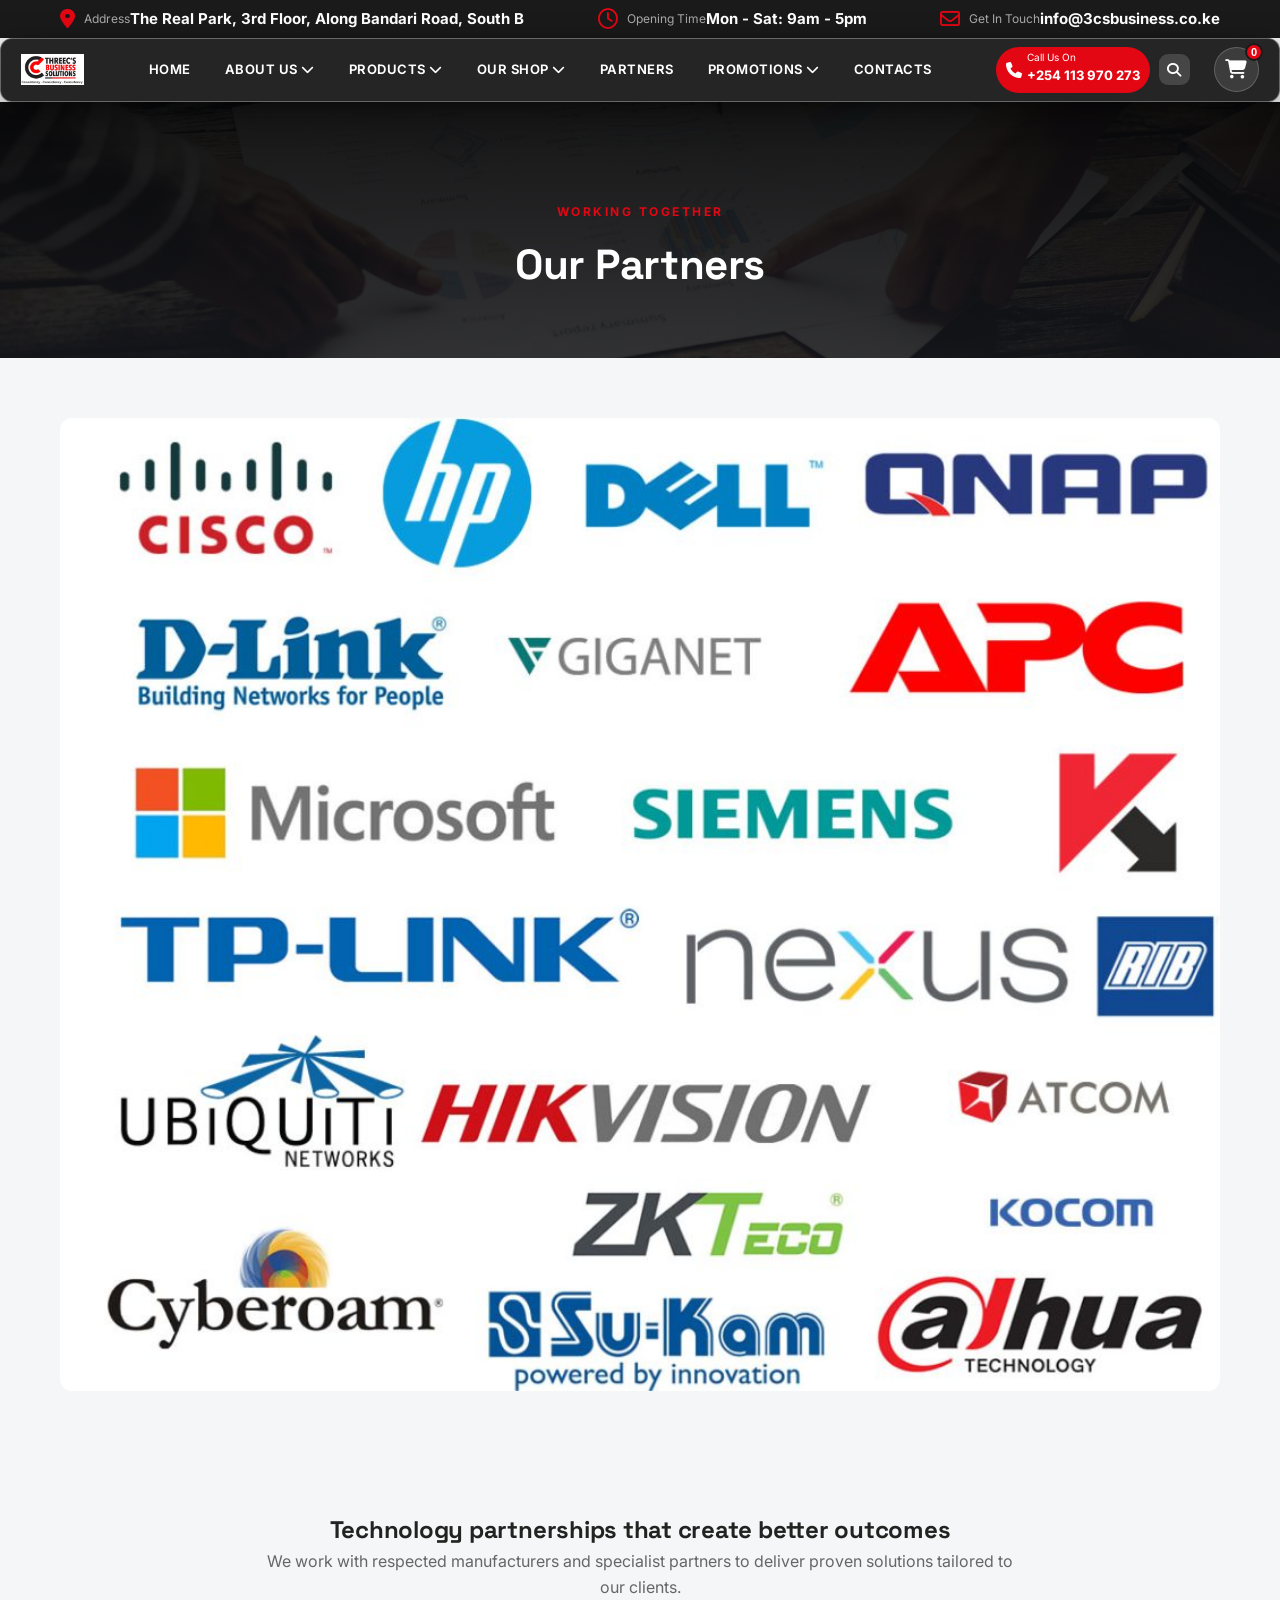
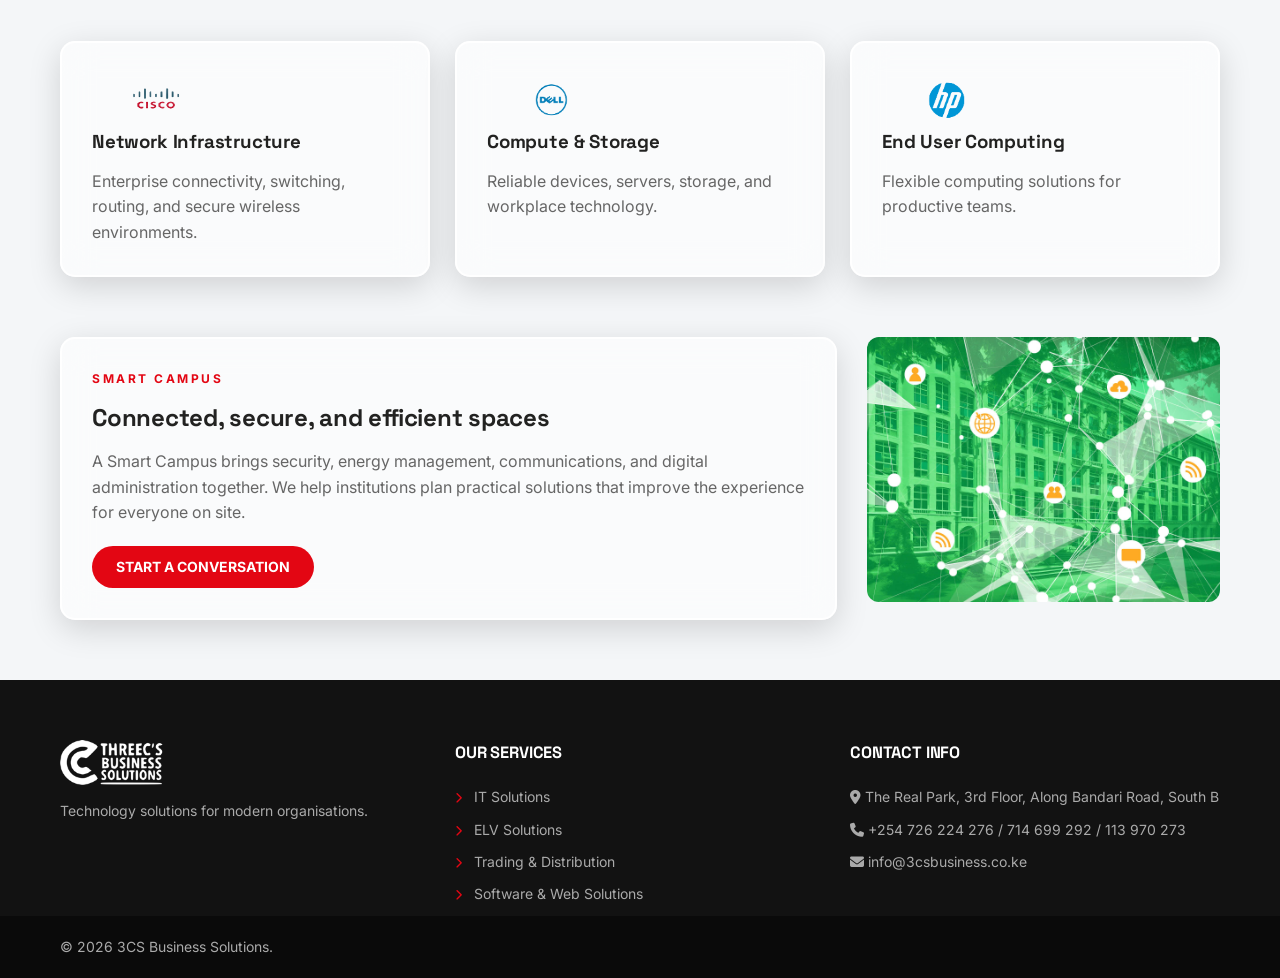
<file: partners.html>
<!doctype html>
<html lang="en">
  <head>
    <meta charset="UTF-8" />
    <meta name="viewport" content="width=device-width, initial-scale=1.0" />
    <title>Partners | 3CS Business Solutions</title>
    <link rel="preconnect" href="https://fonts.googleapis.com" />
    <link rel="preconnect" href="https://fonts.gstatic.com" crossorigin />
    <link
      href="https://fonts.googleapis.com/css2?family=Inter:wght@400;500;600;700&family=Space+Grotesk:wght@500;600;700&display=swap"
      rel="stylesheet"
    />
    <link
      rel="stylesheet"
      href="https://cdnjs.cloudflare.com/ajax/libs/font-awesome/6.4.0/css/all.min.css"
    />
    <link rel="stylesheet" href="main.css" />
  </head>
  <body>
    <div class="topbar">
      <div class="topbar-inner container">
        <span class="topbar-text"
          ><i class="fa-solid fa-location-dot"></i
          ><span
            ><small>Address</small
            ><strong
              >The Real Park, 3rd Floor, Along Bandari Road, South B</strong
            ></span
          ></span
        ><span class="topbar-text"
          ><i class="fa-regular fa-clock"></i
          ><span
            ><small>Opening Time</small
            ><strong>Mon - Sat: 9am - 5pm</strong></span
          ></span
        ><a class="topbar-text" href="mailto:info@3csbusiness.co.ke"
          ><i class="fa-regular fa-envelope"></i
          ><span
            ><small>Get In Touch</small
            ><strong>info@3csbusiness.co.ke</strong></span
          ></a
        >
      </div>
    </div>
        <header class="header">
        <nav class="navbar glass-dark">
            <a class="logo" href="index.html">
                <img src="images/logo.jpg" alt="3CS Business Solutions Logo">
            </a>
            <input type="checkbox" id="nav-toggle" class="nav-toggle" hidden>
            <label for="nav-toggle" class="nav-toggle-label">
                <i class="fa-solid fa-bars"></i>
            </label>

            <ul class="nav-menu">
                <li><a href="index.html">HOME</a></li>
                <li class="dropdown">
                    <a href="about.html">ABOUT US <i class="fa-solid fa-chevron-down"></i></a>
                    <ul class="dropdown-menu">
                        <li><a href="about.html">Who We Are</a></li>
                        <li><a href="about.html">Qualifications</a></li>
                        <li><a href="about.html">CSR</a></li>
                    </ul>
                </li>
                <li class="dropdown">
                    <a href="solutions.html">PRODUCTS <i class="fa-solid fa-chevron-down"></i></a>
                    <ul class="dropdown-menu">
                        <li><a href="solutions.html">IT Solutions</a></li>
                        <li><a href="solutions.html">ELV Solutions</a></li>
                        <li><a href="trading.html">Trading & Distribution</a></li>
                        <li><a href="solutions.html">Software & Web Solutions</a></li>
                    </ul>
                </li>
                <li class="dropdown">
                    <a href="products.html">OUR SHOP <i class="fa-solid fa-chevron-down"></i></a>
                    <ul class="dropdown-menu">
                        <li><a href="products.html">CCTV</a></li>
                        <li><a href="products.html">Switch Routers</a></li>
                        <li><a href="products.html">TVs/Flat Panels</a></li>
                        <li><a href="products.html">Audio</a></li>
                    </ul>
                </li>
                <li><a href="partners.html">PARTNERS</a></li>
                <li class="dropdown">
                    <a href="promotions.html">PROMOTIONS <i class="fa-solid fa-chevron-down"></i></a>
                    <ul class="dropdown-menu">
                        <li><a href="promotions.html">3CS WIFI CAR DASH CAMERA</a></li>
                        <li><a href="promotions.html">CCTV Offer</a></li>
                    </ul>
                </li>
                <li><a href="contact.html">CONTACTS</a></li>
            </ul>

            <div class="nav-contacts">
                <a href="tel:+254701683322" class="call-btn">
                    <i class="fa-solid fa-phone"></i>
                    <div>
                        <small>Call Us On</small>
                        <span>+254 113 970 273</span>
                    </div>
                </a>
                <button class="search-btn" aria-label="Search"><i class="fa-solid fa-magnifying-glass"></i></button>
                <div class="cart-container">
                    <button class="cart-btn" id="cart-toggle-btn">
                        <i class="fa-solid fa-cart-shopping"></i>
                        <span class="cart-count" id="global-cart-count">0</span>
                    </button>
                </div>
            </div>
        </nav>
    </header>
    <main>
      <section class="page-header">
        <div class="container">
          <span class="eyebrow">WORKING TOGETHER</span>
          <h1>Our Partners</h1>
        </div>
      </section>
      <section class="section">
        <div class="container">
          <div class="image-panel">
            <img src="images/partners.jpg" alt="Partners" />
          </div>
        </div>
      </section>
      <section class="section">
        <div class="container">
          <div class="page-intro">
            <h2>Technology partnerships that create better outcomes</h2>
            <p>
              We work with respected manufacturers and specialist partners to
              deliver proven solutions tailored to our clients.
            </p>
          </div>
          <div class="grid grid3">
            <article class="glass-light content-card">
              <img
                src="images/cisco1.png"
                alt="Cisco"
                style="height: 54px; width: auto; object-fit: contain"
              />
              <h3>Network Infrastructure</h3>
              <p>
                Enterprise connectivity, switching, routing, and secure wireless
                environments.
              </p>
            </article>
            <article class="glass-light content-card">
              <img
                src="images/dell1.png"
                alt="Dell"
                style="height: 54px; width: auto; object-fit: contain"
              />
              <h3>Compute &amp; Storage</h3>
              <p>
                Reliable devices, servers, storage, and workplace technology.
              </p>
            </article>
            <article class="glass-light content-card">
              <img
                src="images/hp1.png"
                alt="HP"
                style="height: 54px; width: auto; object-fit: contain"
              />
              <h3>End User Computing</h3>
              <p>Flexible computing solutions for productive teams.</p>
            </article>
          </div>
        </div>
      </section>
      <section class="section" style="padding-top: 0">
        <div class="container about-layout">
          <div class="glass-light content-card">
            <span class="eyebrow">SMART CAMPUS</span>
            <h2>Connected, secure, and efficient spaces</h2>
            <p>
              A Smart Campus brings security, energy management, communications,
              and digital administration together. We help institutions plan
              practical solutions that improve the experience for everyone on
              site.
            </p>
            <a
              href="contact.html"
              class="btn btn-primary"
              style="margin-top: 20px"
              >START A CONVERSATION</a
            >
          </div>
          <div class="image-panel">
            <img src="images/smart-campus.jpg" alt="Smart campus" />
          </div>
        </div>
      </section>
    </main>
    
    <div class="cart-modal-overlay" id="cart-modal-overlay">
        <div class="cart-modal">
            <div class="cart-modal-header">
                <h3>Shopping Cart</h3>
                <button id="cart-close-btn">&times;</button>
            </div>
            <div class="cart-items-list" id="cart-items-list"></div>
            <div class="cart-footer">
                <div class="cart-total-row"><span>Total:</span><span id="cart-total-amount">KES 0</span></div>
                <button class="checkout-btn" id="checkout-btn">Order Now via WhatsApp</button>
            </div>
        </div>
    </div>

    <footer class="footer">
      <div class="container grid grid3">
        <div class="footer-col">
          <img src="images/logo.png" alt="3CS" class="footer-logo" />
          <p>Technology solutions for modern organisations.</p>
        </div>
        <div class="footer-col">
          <h3>OUR SERVICES</h3>
          <ul class="footer-links">
            <li>
              <a href="solutions.html"
                ><i class="fa-solid fa-chevron-right"></i> IT Solutions</a
              >
            </li>
            <li>
              <a href="solutions.html"
                ><i class="fa-solid fa-chevron-right"></i> ELV Solutions</a
              >
            </li>
            <li>
              <a href="trading.html"
                ><i class="fa-solid fa-chevron-right"></i> Trading &amp;
                Distribution</a
              >
            </li>
            <li>
              <a href="solutions.html"
                ><i class="fa-solid fa-chevron-right"></i> Software &amp; Web
                Solutions</a
              >
            </li>
          </ul>
        </div>
        <div class="footer-col">
          <h3>CONTACT INFO</h3>
          <ul class="contact-list">
            <li>
              <i class="fa-solid fa-location-dot"></i> The Real Park, 3rd Floor,
              Along Bandari Road, South B
            </li>
            <li>
              <i class="fa-solid fa-phone"></i> +254 726 224 276 / 714 699 292  / 113 970
              273
            </li>
            <li><i class="fa-solid fa-envelope"></i> info@3csbusiness.co.ke</li>
          </ul>
        </div>
      </div>
      <div class="footer-bottom">
        <div class="container"><p>&copy; 2026 3CS Business Solutions.</p></div>
      </div>
    </footer>
  <script src="site.js"></script>
  
<script src="cart.js"></script>
</body>
</html>
</file>
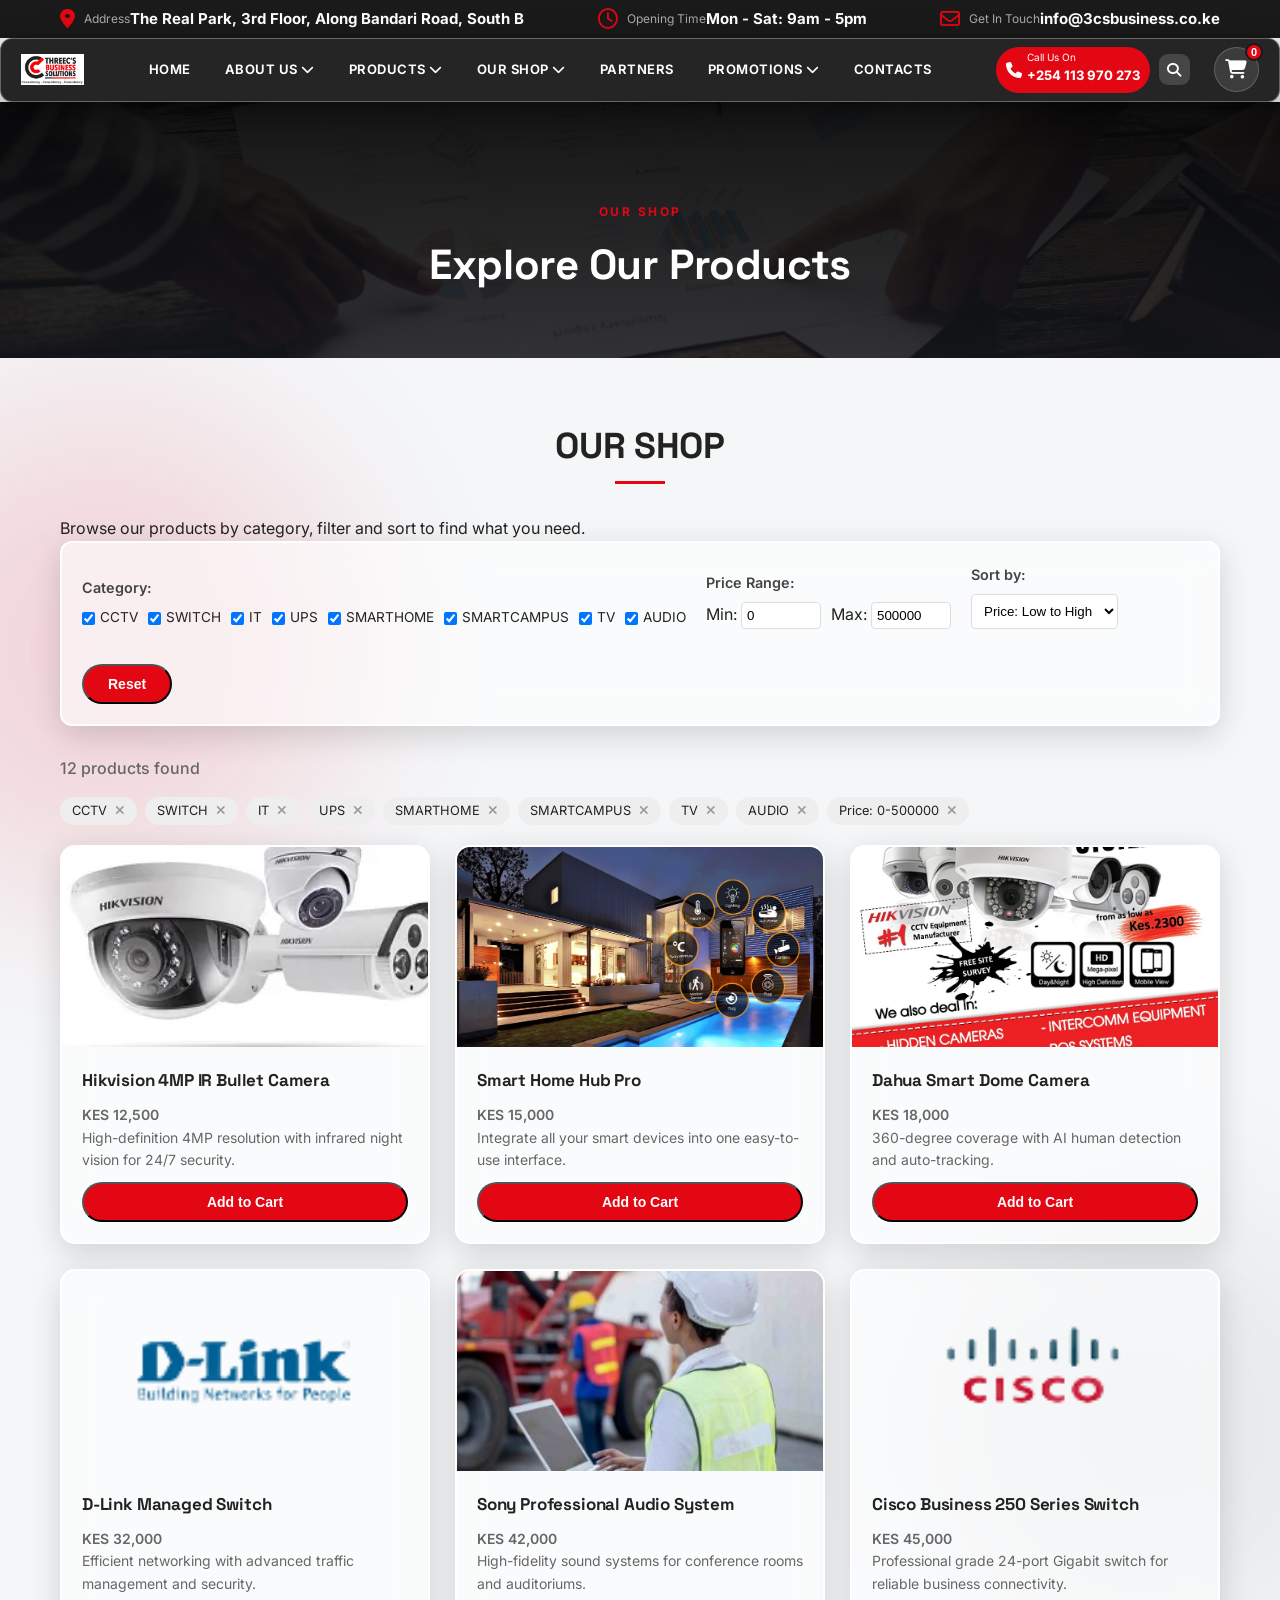
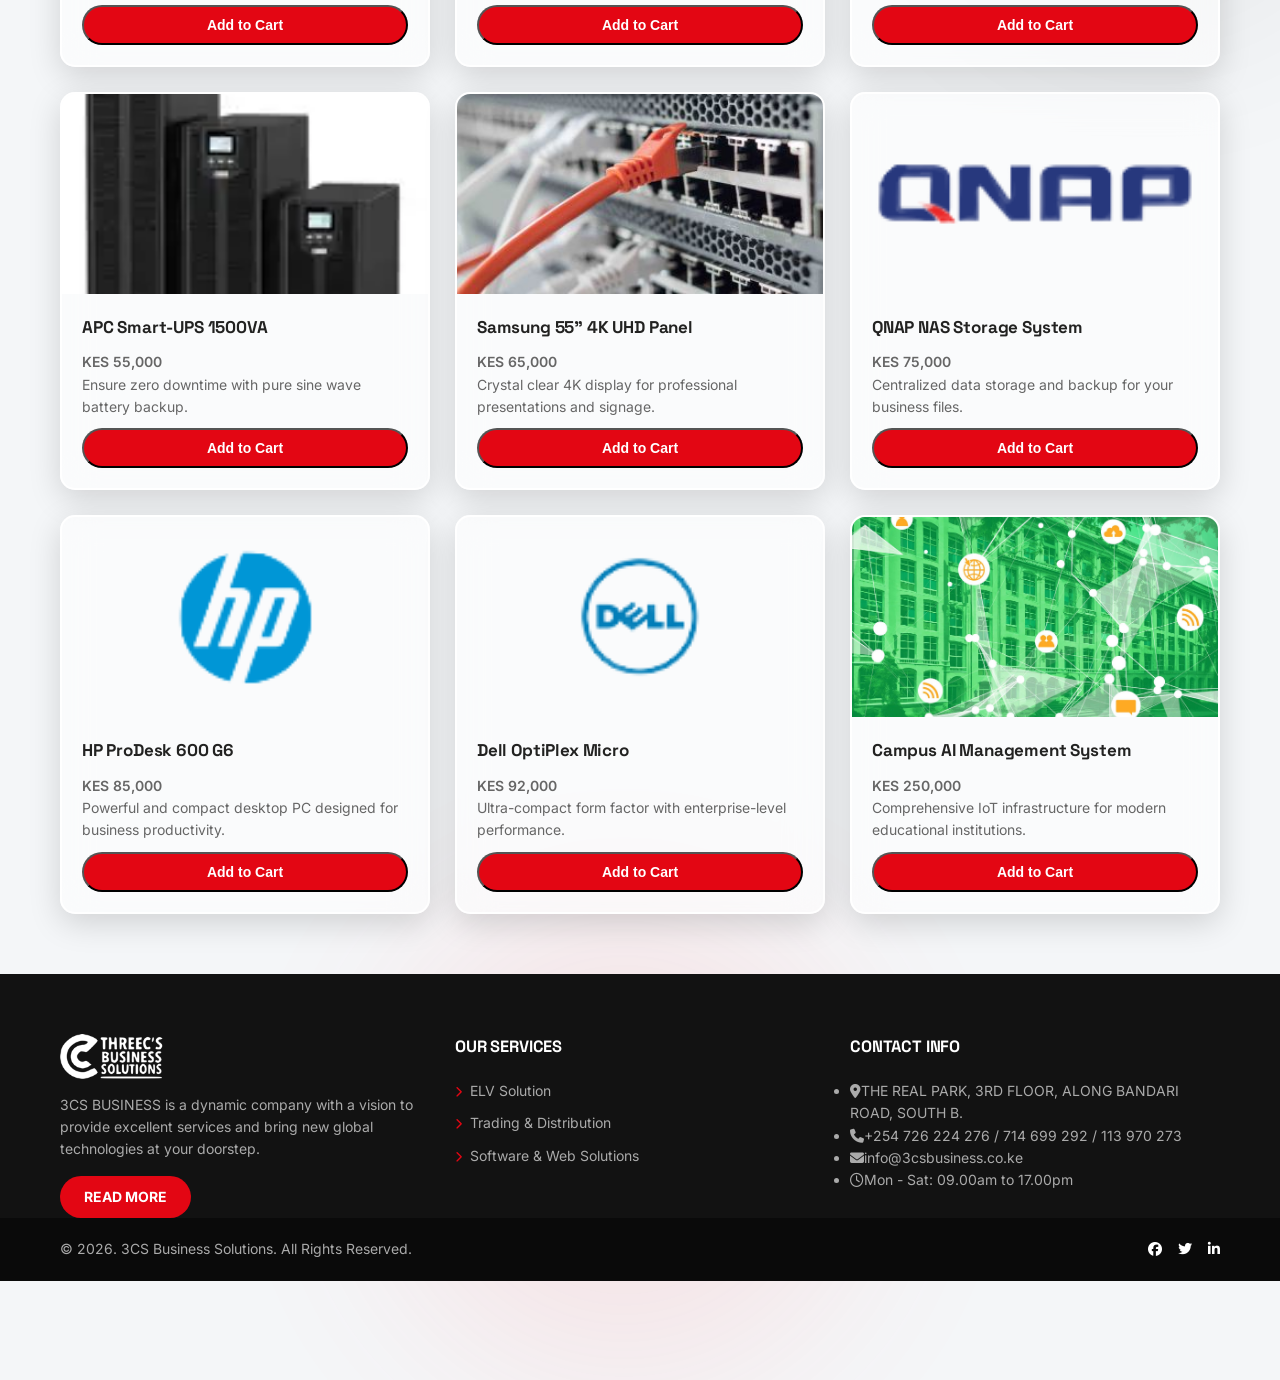
<file: products.html>
<!DOCTYPE html>
<html lang="en">
 <head>
   <meta charset="UTF-8">
    <meta name="viewport" content="width=device-width, initial-scale=1.0">
    <title>Our Shop | 3CS Business Solutions</title>
    <link rel="preconnect" href="https://fonts.googleapis.com">
    <link rel="preconnect" href="https://fonts.gstatic.com" crossorigin>
    <link href="https://fonts.googleapis.com/css2?family=Inter:wght@400;500;600;700&family=Space+Grotesk:wght@500;600;700&display=swap" rel="stylesheet">
    <link rel="stylesheet"  href="https://cdnjs.cloudflare.com/ajax/libs/font-awesome/6.4.0/css/all.min.css">
    <link rel="stylesheet" href="main.css">
    <style>
        .cart-container { position: relative; margin-left: 15px; }
        .cart-btn {
            background: rgba(255, 255, 255, 0.1);
            border: 1px solid rgba(255, 255, 255, 0.2);
            color: white;
            width: 45px; height: 45px;
            border-radius: 50%;
            cursor: pointer;
            font-size: 1.2rem;
            display: flex; align-items: center; justify-content: center;
            transition: all 0.3s ease;
            position: relative;
        }
        .cart-btn:hover { background: #e30613; border-color: #e30613; }
        .cart-count {
            position: absolute; top: -5px; right: -5px;
            background: #e30613; color: white;
            font-size: 11px; width: 18px; height: 18px;
            border-radius: 50%; display: flex; align-items: center; justify-content: center;
            font-weight: bold; border: 2px solid #1a1a1a;
        }
        .cart-modal-overlay {
            position: fixed; top: 0; left: 0; width: 100%; height: 100%;
            background: rgba(0, 0, 0, 0.6); backdrop-filter: blur(5px);
            z-index: 2000; display: none; justify-content: flex-end;
        }
        .cart-modal {
            width: 100%; max-width: 400px; height: 100%;
            background: #fff; box-shadow: -5px 0 15px rgba(0,0,0,0.3);
            display: flex; flex-direction: column; transition: transform 0.3s ease;
        }
        .cart-modal-header {
            padding: 20px; background: #1a1a1a; color: white;
            display: flex; justify-content: space-between; align-items: center;
        }
        .cart-modal-header button { background: none; border: none; color: white; font-size: 1.5rem; cursor: pointer; }
        .cart-items-list { flex: 1; overflow-y: auto; padding: 20px; }
        .cart-item { display: flex; gap: 15px; padding: 15px 0; border-bottom: 1px solid #eee; align-items: center; }
        .cart-item img { width: 60px; height: 60px; object-fit: cover; border-radius: 4px; }
        .cart-item-info { flex: 1; }
        .cart-item-info h4 { margin: 0 0 5px 0; font-size: 14px; }
        .cart-item-price { font-weight: 600; color: #e30613; font-size: 14px; }
        .cart-item-qty { display: flex; align-items: center; gap: 10px; margin-top: 5px; }
        .qty-btn { width: 20px; height: 20px; border: 1px solid #ddd; background: #f9f9f9; cursor: pointer; border-radius: 3px; }
        .cart-footer { padding: 20px; background: #f8f9fa; border-top: 1px solid #ddd; }
        .cart-total-row { display: flex; justify-content: space-between; font-size: 1.2rem; font-weight: 700; margin-bottom: 20px; }
        .checkout-btn { width: 100%; padding: 15px; background: #e30613; color: white; border: none; border-radius: 6px; font-weight: 600; cursor: pointer; transition: opacity 0.2s; }
        .checkout-btn:hover { opacity: 0.9; }
        .filter-bar { display: flex; flex-wrap: wrap; gap: 20px; padding: 20px; border-radius: 12px; margin-bottom: 30px; align-items: flex-end; }
        .filter-group { display: flex; flex-direction: column; gap: 8px; }
        .filter-label { font-weight: 600; font-size: 0.9rem; color: #444; }
        .checkbox-group { display: flex; flex-wrap: wrap; gap: 10px; }
        .checkbox-group label { font-size: 0.85rem; display: flex; align-items: center; gap: 5px; cursor: pointer; }
        .price-range { display: flex; gap: 10px; align-items: center; }
        .price-range input { width: 80px; padding: 5px; border: 1px solid #ddd; border-radius: 4px; }
        .sort-select { padding: 8px; border: 1px solid #ddd; border-radius: 4px; background: white; }
        .results-summary { margin-bottom: 15px; font-weight: 500; color: #666; }
        .filter-summary { display: flex; flex-wrap: wrap; gap: 8px; margin-bottom: 20px; }
        .filter-chip { background: #eee; padding: 4px 12px; border-radius: 16px; font-size: 0.8rem; display: flex; align-items: center; gap: 8px; }
        .filter-chip i { cursor: pointer; color: #999; transition: color 0.2s; }
        .filter-chip i:hover { color: #e30613; }
        .product-card { transition: transform 0.3s ease; }
        .product-card:hover { transform: translateY(-5px); }
        .product-card .btn { width: 100%; margin-top: 10px; }
    </style>
 </head>
 <body>
    <div class="blob blob-red-1" aria-hidden="true"></div>
    <div class="blob blob-black-1" aria-hidden="true"></div>
    <div class="blob blob-red-2" aria-hidden="true"></div>

    <div class="topbar">
        <div class="topbar-inner container">
            <a class="topbar-text" href="#contacts"><i class="fa-solid fa-location-dot"></i><span><small>Address</small><strong>The Real Park, 3rd Floor, Along Bandari Road, South B</strong></span></a>
            <div class="topbar-text"><i class="fa-regular fa-clock"></i><span><small>Opening Time</small><strong>Mon - Sat: 9am - 5pm</strong></span></div>
            <a class="topbar-text" href="mailto:info@3csbusiness.co.ke"><i class="fa-regular fa-envelope"></i><span><small>Get In Touch</small><strong>info@3csbusiness.co.ke</strong></span></a>
        </div>
    </div>

        <header class="header">
        <nav class="navbar glass-dark">
            <a class="logo" href="index.html">
                <img src="images/logo.jpg" alt="3CS Business Solutions Logo">
            </a>
            <input type="checkbox" id="nav-toggle" class="nav-toggle" hidden>
            <label for="nav-toggle" class="nav-toggle-label">
                <i class="fa-solid fa-bars"></i>
            </label>

            <ul class="nav-menu">
                <li><a href="index.html">HOME</a></li>
                <li class="dropdown">
                    <a href="about.html">ABOUT US <i class="fa-solid fa-chevron-down"></i></a>
                    <ul class="dropdown-menu">
                        <li><a href="about.html">Who We Are</a></li>
                        <li><a href="about.html">Qualifications</a></li>
                        <li><a href="about.html">CSR</a></li>
                    </ul>
                </li>
                <li class="dropdown">
                    <a href="solutions.html">PRODUCTS <i class="fa-solid fa-chevron-down"></i></a>
                    <ul class="dropdown-menu">
                        <li><a href="solutions.html">IT Solutions</a></li>
                        <li><a href="solutions.html">ELV Solutions</a></li>
                        <li><a href="trading.html">Trading & Distribution</a></li>
                        <li><a href="solutions.html">Software & Web Solutions</a></li>
                    </ul>
                </li>
                <li class="dropdown">
                    <a href="products.html">OUR SHOP <i class="fa-solid fa-chevron-down"></i></a>
                    <ul class="dropdown-menu">
                        <li><a href="products.html">CCTV</a></li>
                        <li><a href="products.html">Switch Routers</a></li>
                        <li><a href="products.html">TVs/Flat Panels</a></li>
                        <li><a href="products.html">Audio</a></li>
                    </ul>
                </li>
                <li><a href="partners.html">PARTNERS</a></li>
                <li class="dropdown">
                    <a href="promotions.html">PROMOTIONS <i class="fa-solid fa-chevron-down"></i></a>
                    <ul class="dropdown-menu">
                        <li><a href="promotions.html">3CS WIFI CAR DASH CAMERA</a></li>
                        <li><a href="promotions.html">CCTV Offer</a></li>
                    </ul>
                </li>
                <li><a href="contact.html">CONTACTS</a></li>
            </ul>

            <div class="nav-contacts">
                <a href="tel:+254701683322" class="call-btn">
                    <i class="fa-solid fa-phone"></i>
                    <div>
                        <small>Call Us On</small>
                        <span>+254 113 970 273</span>
                    </div>
                </a>
                <button class="search-btn" aria-label="Search"><i class="fa-solid fa-magnifying-glass"></i></button>
                <div class="cart-container">
                    <button class="cart-btn" id="cart-toggle-btn">
                        <i class="fa-solid fa-cart-shopping"></i>
                        <span class="cart-count" id="global-cart-count">0</span>
                    </button>
                </div>
            </div>
        </nav>
    </header>

    <main>
        <section class="page-header">
            <div class="container">
                <span class="eyebrow">OUR SHOP</span>
                <h1>Explore Our Products</h1>
            </div>
        </section>

        <section class="section" id="products">
            <div class="container">
                <h2 class="section-title">OUR SHOP</h2>
                <p>Browse our products by category, filter and sort to find what you need.</p>

                <div class="filter-bar glass-light">
                    <div class="filter-group">
                        <span class="filter-label">Category:</span>
                        <div class="checkbox-group" id="category-filters">
                            <!-- Categories will be injected here -->
                        </div>
                    </div>
                    <div class="filter-group">
                        <span class="filter-label">Price Range:</span>
                        <div class="price-range">
                            <label>Min: <input type="number" id="price-min" value="0"></label>
                            <label>Max: <input type="number" id="price-max" value="500000"></label>
                        </div>
                    </div>
                    <div class="filter-group">
                        <span class="filter-label">Sort by:</span>
                        <select class="sort-select" id="sort-select">
                            <option value="price-asc">Price: Low to High</option>
                            <option value="price-desc">Price: High to Low</option>
                            <option value="name-asc">Name: A to Z</option>
                            <option value="name-desc">Name: Z to A</option>
                        </select>
                    </div>
                    <button class="btn btn-primary" id="reset-filters">Reset</button>
                </div>

                <div class="results-summary" id="results-summary">0 products found</div>
                <div class="filter-summary" id="filter-summary"></div>
                <div class="grid grid3 product-grid" id="product-grid"></div>
            </div>
        </section>
    </main>

    
    <div class="cart-modal-overlay" id="cart-modal-overlay">
        <div class="cart-modal">
            <div class="cart-modal-header">
                <h3>Shopping Cart</h3>
                <button id="cart-close-btn">&times;</button>
            </div>
            <div class="cart-items-list" id="cart-items-list"></div>
            <div class="cart-footer">
                <div class="cart-total-row"><span>Total:</span><span id="cart-total-amount">KES 0</span></div>
                <button class="checkout-btn" id="checkout-btn">Order Now via WhatsApp</button>
            </div>
        </div>
    </div>

    <footer class="footer">
        <div class="container grid grid3">
            <div class="footer-col">
                <img src="images/logo.png" alt="3CS Logo White" class="footer-logo">
                <p>3CS BUSINESS is a dynamic company with a vision to provide excellent services and bring new global technologies at your doorstep.</p>
                <a href="about.html" class="btn btn-primary">READ MORE</a>
            </div>
            <div class="footer-col">
                <h3>OUR SERVICES</h3>
                <ul class="footer-links">
                    <li><a href="solutions.html"><i class="fa-solid fa-chevron-right"></i>ELV Solution</a></li>
                    <li><a href="trading.html"><i class="fa-solid fa-chevron-right"></i>Trading & Distribution</a></li>
                    <li><a href="solutions.html"><i class="fa-solid fa-chevron-right"></i>Software & Web Solutions</a></li>
                </ul>
            </div>
            <div class="footer-col">
                <h3>CONTACT INFO</h3>
                <ul>
                    <li><i class="fa-solid fa-location-dot"></i>THE REAL PARK, 3RD FLOOR, ALONG BANDARI ROAD, SOUTH B.</li>
                    <li><i class="fa-solid fa-phone"></i>+254 726 224 276 / 714 699 292 / 113 970 273</li>
                    <li><i class="fa-solid fa-envelope"></i>info@3csbusiness.co.ke</li>
                    <li><i class="fa-regular fa-clock"></i>Mon - Sat: 09.00am to 17.00pm</li>
                </ul>
            </div>
        </div>
        <div class="footer-bottom">
            <div class="container bottom-flex">
                <p>&copy; 2026. 3CS Business Solutions. All Rights Reserved.</p>
                <div class="socials">
                    <a href="#"><i class="fa-brands fa-facebook"></i></a>
                    <a href="#"><i class="fa-brands fa-twitter"></i></a>
                    <a href="#"><i class="fa-brands fa-linkedin-in"></i></a>
                </div>
            </div>
        </div>
    </footer>

    

    <script src="products.js"></script>
    <script src="site.js"></script>
    <script>
        document.addEventListener('DOMContentLoaded', () => {
            let cart = JSON.parse(localStorage.getItem('shop_cart')) || [];
            const productGrid = document.getElementById('product-grid');
            const categoryFilters = document.getElementById('category-filters');
            const priceMin = document.getElementById('price-min');
            const priceMax = document.getElementById('price-max');
            const sortSelect = document.getElementById('sort-select');
            const resultsSummary = document.getElementById('results-summary');
            const filterSummary = document.getElementById('filter-summary');
            const resetBtn = document.getElementById('reset-filters');

            function updateCartCount() {
                const count = cart.reduce((sum, item) => sum + item.qty, 0);
                document.getElementById('global-cart-count').textContent = count;
                localStorage.setItem('shop_cart', JSON.stringify(cart));
            }

            function renderCategories() {
                const cats = [...new Set(products.map(p => p.category))];
                categoryFilters.innerHTML = cats.map(cat => `
                    <label><input type="checkbox" class="category-checkbox" value="${cat}" checked> ${cat.toUpperCase()}</label>
                `).join('');
                
                document.querySelectorAll('.category-checkbox').forEach(cb => {
                    cb.addEventListener('change', renderProducts);
                });
            }

            function renderProducts() {
                const selectedCats = [...document.querySelectorAll('.category-checkbox:checked')].map(cb => cb.value);
                const min = parseInt(priceMin.value) || 0;
                const max = parseInt(priceMax.value) || 1000000;
                const sort = sortSelect.value;

                let filtered = products.filter(p => selectedCats.includes(p.category) && p.price >= min && p.price <= max);

                if (sort === 'price-asc') filtered.sort((a, b) => a.price - b.price);
                else if (sort === 'price-desc') filtered.sort((a, b) => b.price - a.price);
                else if (sort === 'name-asc') filtered.sort((a, b) => a.name.localeCompare(b.name));
                else if (sort === 'name-desc') filtered.sort((a, b) => b.name.localeCompare(a.name));

                resultsSummary.textContent = `${filtered.length} products found`;
                
                productGrid.innerHTML = filtered.map(p => `
                    <article class="glass-light product-card">
                        <div class="img-container"><img src="${p.image}" alt="${p.name}"></div>
                        <div class="card-content">
                            <h3>${p.name}</h3>
                            <p class="cart-item-price">KES ${p.price.toLocaleString()}</p>
                            <p>${p.desc}</p>
                            <button class="btn btn-primary" onclick="addToCart(${p.id})">Add to Cart</button>
                        </div>
                    </article>
                `).join('');

                updateFilterChips(selectedCats, min, max);
            }

            function updateFilterChips(cats, min, max) {
                let html = '';
                cats.forEach(cat => {
                    html += `<span class="filter-chip">${cat.toUpperCase()} <i class="fas fa-times" onclick="removeFilter('cat', '${cat}')"></i></span>`;
                });
                if (min > 0 || max < 1000000) {
                    html += `<span class="filter-chip">Price: ${min}-${max} <i class="fas fa-times" onclick="removeFilter('price')"></i></span>`;
                }
                filterSummary.innerHTML = html;
            }

            window.removeFilter = (type, val) => {
                if (type === 'cat') {
                    const cb = document.querySelector(`.category-checkbox[value="${val}"]`);
                    if (cb) cb.checked = false;
                } else {
                    priceMin.value = 0;
                    priceMax.value = 1000000;
                }
                renderProducts();
            };

            window.addToCart = (id) => {
                const p = products.find(prod => prod.id === id);
                const existing = cart.find(item => item.id === id);
                if (existing) existing.qty++;
                else cart.push({ ...p, qty: 1 });
                updateCartCount();
                updateCartUI();
                toggleCart(true);
            };

            function updateCartUI() {
                const list = document.getElementById('cart-items-list');
                let total = 0;
                list.innerHTML = cart.map(item => {
                    total += item.price * item.qty;
                    return `
                        <div class="cart-item">
                            <img src="${item.image}" alt="${item.name}">
                            <div class="cart-item-info">
                                <h4>${item.name}</h4>
                                <p class="cart-item-price">KES ${item.price.toLocaleString()}</p>
                                <div class="cart-item-qty">
                                    <button class="qty-btn" onclick="changeQty(${item.id}, -1)">-</button>
                                    <span>${item.qty}</span>
                                    <button class="qty-btn" onclick="changeQty(${item.id}, 1)">+</button>
                                </div>
                            </div>
                        </div>
                    `;
                }).join('');
                document.getElementById('cart-total-amount').textContent = `KES ${total.toLocaleString()}`;
            }

            window.changeQty = (id, delta) => {
                const item = cart.find(i => i.id === id);
                if (item) {
                    item.qty += delta;
                    if (item.qty <= 0) cart = cart.filter(i => i.id !== id);
                }
                updateCartCount();
                updateCartUI();
            };

            function toggleCart(show) {
                document.getElementById('cart-modal-overlay').style.display = show ? 'flex' : 'none';
            }

            document.getElementById('cart-toggle-btn').addEventListener('click', () => toggleCart(true));
            document.getElementById('cart-close-btn').addEventListener('click', () => toggleCart(false));
            document.getElementById('cart-modal-overlay').addEventListener('click', (e) => {
                if (e.target.id === 'cart-modal-overlay') toggleCart(false);
            });

            document.getElementById('checkout-btn').addEventListener('click', () => {
                if (cart.length === 0) return alert('Cart is empty!');
                let msg = "Hello 3CS, I want to order:\n\n";
                let total = 0;
                cart.forEach(i => {
                    msg += `- ${i.name} (x${i.qty}): KES ${(i.price * i.qty).toLocaleString()}\n`;
                    total += i.price * i.qty;
                });
                msg += `\n*Total: KES ${total.toLocaleString()}*`;
                window.open(`https://wa.me/254701683322?text=${encodeURIComponent(msg)}`, '_blank');
            });

            priceMin.addEventListener('input', renderProducts);
            priceMax.addEventListener('input', renderProducts);
            sortSelect.addEventListener('change', renderProducts);
            resetBtn.addEventListener('click', () => {
                document.querySelectorAll('.category-checkbox').forEach(cb => cb.checked = true);
                priceMin.value = 0;
                priceMax.value = 1000000;
                sortSelect.value = 'price-asc';
                renderProducts();
            });

            renderCategories();
            renderProducts();
            updateCartCount();
            updateCartUI();
        });
    </script>
 
<script src="cart.js"></script>
</body>
</html>
</file>
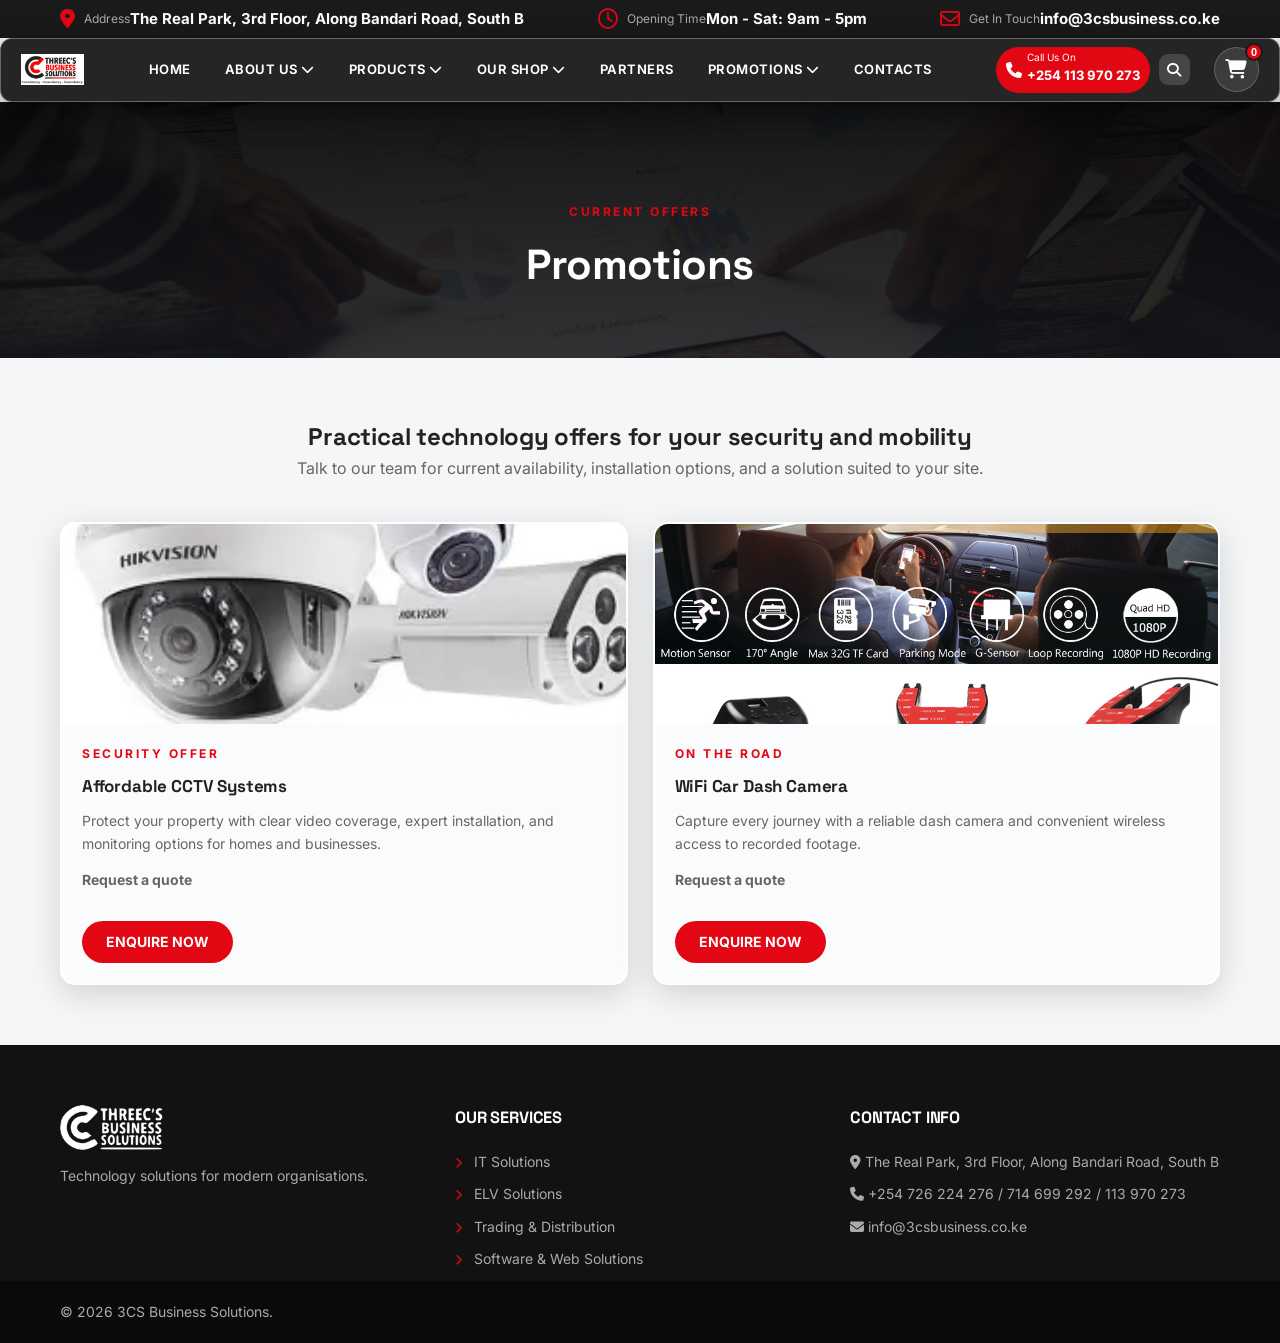
<file: promotions.html>
<!doctype html>
<html lang="en">
  <head>
    <meta charset="UTF-8" />
    <meta name="viewport" content="width=device-width, initial-scale=1.0" />
    <title>Promotions | 3CS Business Solutions</title>
    <link rel="preconnect" href="https://fonts.googleapis.com" />
    <link rel="preconnect" href="https://fonts.gstatic.com" crossorigin />
    <link
      href="https://fonts.googleapis.com/css2?family=Inter:wght@400;500;600;700&family=Space+Grotesk:wght@500;600;700&display=swap"
      rel="stylesheet"
    />
    <link
      rel="stylesheet"
      href="https://cdnjs.cloudflare.com/ajax/libs/font-awesome/6.4.0/css/all.min.css"
    />
    <link rel="stylesheet" href="main.css" />
  </head>
  <body>
    <div class="topbar">
      <div class="topbar-inner container">
        <span class="topbar-text"
          ><i class="fa-solid fa-location-dot"></i
          ><span
            ><small>Address</small
            ><strong
              >The Real Park, 3rd Floor, Along Bandari Road, South B</strong
            ></span
          ></span
        ><span class="topbar-text"
          ><i class="fa-regular fa-clock"></i
          ><span
            ><small>Opening Time</small
            ><strong>Mon - Sat: 9am - 5pm</strong></span
          ></span
        ><a class="topbar-text" href="mailto:info@3csbusiness.co.ke"
          ><i class="fa-regular fa-envelope"></i
          ><span
            ><small>Get In Touch</small
            ><strong>info@3csbusiness.co.ke</strong></span
          ></a
        >
      </div>
    </div>
        <header class="header">
        <nav class="navbar glass-dark">
            <a class="logo" href="index.html">
                <img src="images/logo.jpg" alt="3CS Business Solutions Logo">
            </a>
            <input type="checkbox" id="nav-toggle" class="nav-toggle" hidden>
            <label for="nav-toggle" class="nav-toggle-label">
                <i class="fa-solid fa-bars"></i>
            </label>

            <ul class="nav-menu">
                <li><a href="index.html">HOME</a></li>
                <li class="dropdown">
                    <a href="about.html">ABOUT US <i class="fa-solid fa-chevron-down"></i></a>
                    <ul class="dropdown-menu">
                        <li><a href="about.html">Who We Are</a></li>
                        <li><a href="about.html">Qualifications</a></li>
                        <li><a href="about.html">CSR</a></li>
                    </ul>
                </li>
                <li class="dropdown">
                    <a href="solutions.html">PRODUCTS <i class="fa-solid fa-chevron-down"></i></a>
                    <ul class="dropdown-menu">
                        <li><a href="solutions.html">IT Solutions</a></li>
                        <li><a href="solutions.html">ELV Solutions</a></li>
                        <li><a href="trading.html">Trading & Distribution</a></li>
                        <li><a href="solutions.html">Software & Web Solutions</a></li>
                    </ul>
                </li>
                <li class="dropdown">
                    <a href="products.html">OUR SHOP <i class="fa-solid fa-chevron-down"></i></a>
                    <ul class="dropdown-menu">
                        <li><a href="products.html">CCTV</a></li>
                        <li><a href="products.html">Switch Routers</a></li>
                        <li><a href="products.html">TVs/Flat Panels</a></li>
                        <li><a href="products.html">Audio</a></li>
                    </ul>
                </li>
                <li><a href="partners.html">PARTNERS</a></li>
                <li class="dropdown">
                    <a href="promotions.html">PROMOTIONS <i class="fa-solid fa-chevron-down"></i></a>
                    <ul class="dropdown-menu">
                        <li><a href="promotions.html">3CS WIFI CAR DASH CAMERA</a></li>
                        <li><a href="promotions.html">CCTV Offer</a></li>
                    </ul>
                </li>
                <li><a href="contact.html">CONTACTS</a></li>
            </ul>

            <div class="nav-contacts">
                <a href="tel:+254701683322" class="call-btn">
                    <i class="fa-solid fa-phone"></i>
                    <div>
                        <small>Call Us On</small>
                        <span>+254 113 970 273</span>
                    </div>
                </a>
                <button class="search-btn" aria-label="Search"><i class="fa-solid fa-magnifying-glass"></i></button>
                <div class="cart-container">
                    <button class="cart-btn" id="cart-toggle-btn">
                        <i class="fa-solid fa-cart-shopping"></i>
                        <span class="cart-count" id="global-cart-count">0</span>
                    </button>
                </div>
            </div>
        </nav>
    </header>
    <main>
      <section class="page-header">
        <div class="container">
          <span class="eyebrow">CURRENT OFFERS</span>
          <h1>Promotions</h1>
        </div>
      </section>
      <section class="section">
        <div class="container">
          <div class="page-intro">
            <h2>Practical technology offers for your security and mobility</h2>
            <p>
              Talk to our team for current availability, installation options,
              and a solution suited to your site.
            </p>
          </div>
          <div class="grid grid2">
            <article class="glass-light promo-card">
              <div class="img-container">
                <img src="images/cctv.webp" alt="CCTV system" />
              </div>
              <div class="card-content">
                <span class="eyebrow">SECURITY OFFER</span>
                <h3>Affordable CCTV Systems</h3>
                <p>
                  Protect your property with clear video coverage, expert
                  installation, and monitoring options for homes and businesses.
                </p>
                <p class="promo-price">Request a quote</p>
                <a class="btn btn-primary" href="contact.html">ENQUIRE NOW</a>
              </div>
            </article>
            <article class="glass-light promo-card">
              <div class="img-container">
                <img src="images/dashcamera.jpg" alt="Dash camera" />
              </div>
              <div class="card-content">
                <span class="eyebrow">ON THE ROAD</span>
                <h3>WiFi Car Dash Camera</h3>
                <p>
                  Capture every journey with a reliable dash camera and
                  convenient wireless access to recorded footage.
                </p>
                <p class="promo-price">Request a quote</p>
                <a class="btn btn-primary" href="contact.html">ENQUIRE NOW</a>
              </div>
            </article>
          </div>
        </div>
      </section>
    </main>
    
    <div class="cart-modal-overlay" id="cart-modal-overlay">
        <div class="cart-modal">
            <div class="cart-modal-header">
                <h3>Shopping Cart</h3>
                <button id="cart-close-btn">&times;</button>
            </div>
            <div class="cart-items-list" id="cart-items-list"></div>
            <div class="cart-footer">
                <div class="cart-total-row"><span>Total:</span><span id="cart-total-amount">KES 0</span></div>
                <button class="checkout-btn" id="checkout-btn">Order Now via WhatsApp</button>
            </div>
        </div>
    </div>

    <footer class="footer">
      <div class="container grid grid3">
        <div class="footer-col">
          <img src="images/logo.png" alt="3CS" class="footer-logo" />
          <p>Technology solutions for modern organisations.</p>
        </div>
        <div class="footer-col">
          <h3>OUR SERVICES</h3>
          <ul class="footer-links">
            <li>
              <a href="solutions.html"
                ><i class="fa-solid fa-chevron-right"></i> IT Solutions</a
              >
            </li>
            <li>
              <a href="solutions.html"
                ><i class="fa-solid fa-chevron-right"></i> ELV Solutions</a
              >
            </li>
            <li>
              <a href="trading.html"
                ><i class="fa-solid fa-chevron-right"></i> Trading &amp;
                Distribution</a
              >
            </li>
            <li>
              <a href="solutions.html"
                ><i class="fa-solid fa-chevron-right"></i> Software &amp; Web
                Solutions</a
              >
            </li>
          </ul>
        </div>
        <div class="footer-col">
          <h3>CONTACT INFO</h3>
          <ul class="contact-list">
            <li>
              <i class="fa-solid fa-location-dot"></i> The Real Park, 3rd Floor,
              Along Bandari Road, South B
            </li>
            <li>
              <i class="fa-solid fa-phone"></i> +254 726 224 276 / 714 699 292  / 113 970
              273
            </li>
            <li><i class="fa-solid fa-envelope"></i> info@3csbusiness.co.ke</li>
          </ul>
        </div>
      </div>
      <div class="footer-bottom">
        <div class="container"><p>&copy; 2026 3CS Business Solutions.</p></div>
      </div>
    </footer>
  <script src="site.js"></script>
  
<script src="cart.js"></script>
</body>
</html>
</file>
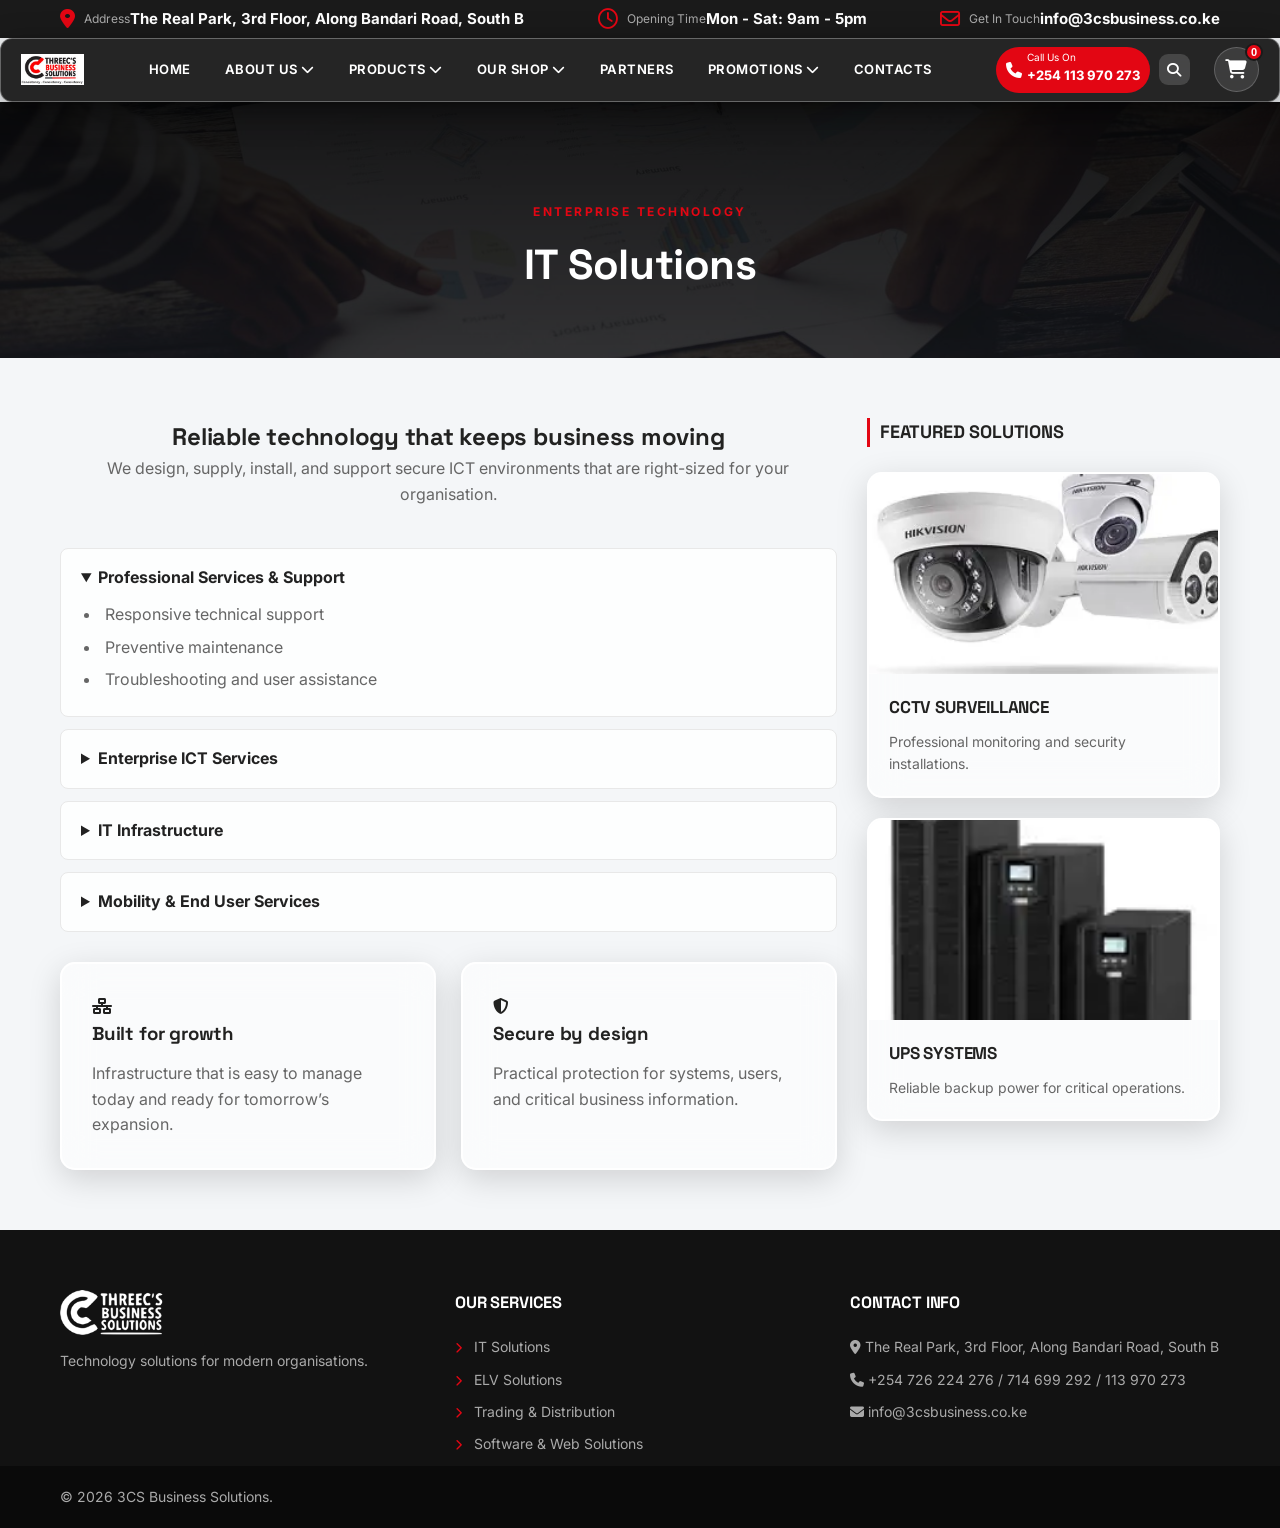
<file: solutions.html>
<!doctype html>
<html lang="en">
  <head>
    <meta charset="UTF-8" />
    <meta name="viewport" content="width=device-width, initial-scale=1.0" />
    <title>IT Solutions | 3CS Business Solutions</title>
    <link rel="preconnect" href="https://fonts.googleapis.com" />
    <link rel="preconnect" href="https://fonts.gstatic.com" crossorigin />
    <link
      href="https://fonts.googleapis.com/css2?family=Inter:wght@400;500;600;700&family=Space+Grotesk:wght@500;600;700&display=swap"
      rel="stylesheet"
    />
    <link
      rel="stylesheet"
      href="https://cdnjs.cloudflare.com/ajax/libs/font-awesome/6.4.0/css/all.min.css"
    />
    <link rel="stylesheet" href="main.css" />
  </head>
  <body>
    <div class="topbar">
      <div class="topbar-inner container">
        <span class="topbar-text"
          ><i class="fa-solid fa-location-dot"></i
          ><span
            ><small>Address</small
            ><strong
              >The Real Park, 3rd Floor, Along Bandari Road, South B</strong
            ></span
          ></span
        ><span class="topbar-text"
          ><i class="fa-regular fa-clock"></i
          ><span
            ><small>Opening Time</small
            ><strong>Mon - Sat: 9am - 5pm</strong></span
          ></span
        ><a class="topbar-text" href="mailto:info@3csbusiness.co.ke"
          ><i class="fa-regular fa-envelope"></i
          ><span
            ><small>Get In Touch</small
            ><strong>info@3csbusiness.co.ke</strong></span
          ></a
        >
      </div>
    </div>
        <header class="header">
        <nav class="navbar glass-dark">
            <a class="logo" href="index.html">
                <img src="images/logo.jpg" alt="3CS Business Solutions Logo">
            </a>
            <input type="checkbox" id="nav-toggle" class="nav-toggle" hidden>
            <label for="nav-toggle" class="nav-toggle-label">
                <i class="fa-solid fa-bars"></i>
            </label>

            <ul class="nav-menu">
                <li><a href="index.html">HOME</a></li>
                <li class="dropdown">
                    <a href="about.html">ABOUT US <i class="fa-solid fa-chevron-down"></i></a>
                    <ul class="dropdown-menu">
                        <li><a href="about.html">Who We Are</a></li>
                        <li><a href="about.html">Qualifications</a></li>
                        <li><a href="about.html">CSR</a></li>
                    </ul>
                </li>
                <li class="dropdown">
                    <a href="solutions.html">PRODUCTS <i class="fa-solid fa-chevron-down"></i></a>
                    <ul class="dropdown-menu">
                        <li><a href="solutions.html">IT Solutions</a></li>
                        <li><a href="solutions.html">ELV Solutions</a></li>
                        <li><a href="trading.html">Trading & Distribution</a></li>
                        <li><a href="solutions.html">Software & Web Solutions</a></li>
                    </ul>
                </li>
                <li class="dropdown">
                    <a href="products.html">OUR SHOP <i class="fa-solid fa-chevron-down"></i></a>
                    <ul class="dropdown-menu">
                        <li><a href="products.html">CCTV</a></li>
                        <li><a href="products.html">Switch Routers</a></li>
                        <li><a href="products.html">TVs/Flat Panels</a></li>
                        <li><a href="products.html">Audio</a></li>
                    </ul>
                </li>
                <li><a href="partners.html">PARTNERS</a></li>
                <li class="dropdown">
                    <a href="promotions.html">PROMOTIONS <i class="fa-solid fa-chevron-down"></i></a>
                    <ul class="dropdown-menu">
                        <li><a href="promotions.html">3CS WIFI CAR DASH CAMERA</a></li>
                        <li><a href="promotions.html">CCTV Offer</a></li>
                    </ul>
                </li>
                <li><a href="contact.html">CONTACTS</a></li>
            </ul>

            <div class="nav-contacts">
                <a href="tel:+254701683322" class="call-btn">
                    <i class="fa-solid fa-phone"></i>
                    <div>
                        <small>Call Us On</small>
                        <span>+254 113 970 273</span>
                    </div>
                </a>
                <button class="search-btn" aria-label="Search"><i class="fa-solid fa-magnifying-glass"></i></button>
                <div class="cart-container">
                    <button class="cart-btn" id="cart-toggle-btn">
                        <i class="fa-solid fa-cart-shopping"></i>
                        <span class="cart-count" id="global-cart-count">0</span>
                    </button>
                </div>
            </div>
        </nav>
    </header>
    <main>
      <section class="page-header">
        <div class="container">
          <span class="eyebrow">ENTERPRISE TECHNOLOGY</span>
          <h1>IT Solutions</h1>
        </div>
      </section>
      <section class="section">
        <div class="container about-layout">
          <div class="main-column">
            <div class="page-intro">
              <h2>Reliable technology that keeps business moving</h2>
              <p>
                We design, supply, install, and support secure ICT environments
                that are right-sized for your organisation.
              </p>
            </div>
            <div class="service-list">
              <details open>
                <summary>Professional Services &amp; Support</summary>
                <ul class="service-detail-list">
                  <li>Responsive technical support</li>
                  <li>Preventive maintenance</li>
                  <li>Troubleshooting and user assistance</li>
                </ul>
              </details>
              <details>
                <summary>Enterprise ICT Services</summary>
                <ul class="service-detail-list">
                  <li>Structured cabling and network design</li>
                  <li>Wireless connectivity</li>
                  <li>Server and data-centre environments</li>
                </ul>
              </details>
              <details>
                <summary>IT Infrastructure</summary>
                <ul class="service-detail-list">
                  <li>Switching, routing, and storage</li>
                  <li>Backup and power protection</li>
                  <li>Endpoint technology solutions</li>
                </ul>
              </details>
              <details>
                <summary>Mobility &amp; End User Services</summary>
                <ul class="service-detail-list">
                  <li>Virtualisation and device management</li>
                  <li>Endpoint security</li>
                  <li>Network and cloud services</li>
                </ul>
              </details>
            </div>
            <div class="grid grid2" style="margin-top: 30px">
              <article class="glass-light content-card">
                <i class="fa-solid fa-network-wired"></i>
                <h3>Built for growth</h3>
                <p>
                  Infrastructure that is easy to manage today and ready for
                  tomorrow’s expansion.
                </p>
              </article>
              <article class="glass-light content-card">
                <i class="fa-solid fa-shield-halved"></i>
                <h3>Secure by design</h3>
                <p>
                  Practical protection for systems, users, and critical business
                  information.
                </p>
              </article>
            </div>
          </div>
          <aside class="side-products-column">
            <h3 class="side-heading">FEATURED SOLUTIONS</h3>
            <article class="glass-light product-card">
              <div class="img-container">
                <img src="images/cctv.webp" alt="CCTV surveillance" />
              </div>
              <div class="card-content">
                <h3>CCTV SURVEILLANCE</h3>
                <p>Professional monitoring and security installations.</p>
              </div>
            </article>
            <article class="glass-light product-card">
              <div class="img-container">
                <img src="images/UPS.webp" alt="UPS systems" />
              </div>
              <div class="card-content">
                <h3>UPS SYSTEMS</h3>
                <p>Reliable backup power for critical operations.</p>
              </div>
            </article>
          </aside>
        </div>
      </section>
    </main>
    
    <div class="cart-modal-overlay" id="cart-modal-overlay">
        <div class="cart-modal">
            <div class="cart-modal-header">
                <h3>Shopping Cart</h3>
                <button id="cart-close-btn">&times;</button>
            </div>
            <div class="cart-items-list" id="cart-items-list"></div>
            <div class="cart-footer">
                <div class="cart-total-row"><span>Total:</span><span id="cart-total-amount">KES 0</span></div>
                <button class="checkout-btn" id="checkout-btn">Order Now via WhatsApp</button>
            </div>
        </div>
    </div>

    <footer class="footer">
      <div class="container grid grid3">
        <div class="footer-col">
          <img src="images/logo.png" alt="3CS" class="footer-logo" />
          <p>Technology solutions for modern organisations.</p>
        </div>
        <div class="footer-col">
          <h3>OUR SERVICES</h3>
          <ul class="footer-links">
            <li>
              <a href="solutions.html"
                ><i class="fa-solid fa-chevron-right"></i> IT Solutions</a
              >
            </li>
            <li>
              <a href="solutions.html"
                ><i class="fa-solid fa-chevron-right"></i> ELV Solutions</a
              >
            </li>
            <li>
              <a href="trading.html"
                ><i class="fa-solid fa-chevron-right"></i> Trading &amp;
                Distribution</a
              >
            </li>
            <li>
              <a href="solutions.html"
                ><i class="fa-solid fa-chevron-right"></i> Software &amp; Web
                Solutions</a
              >
            </li>
          </ul>
        </div>
        <div class="footer-col">
          <h3>CONTACT INFO</h3>
          <ul class="contact-list">
            <li>
              <i class="fa-solid fa-location-dot"></i> The Real Park, 3rd Floor,
              Along Bandari Road, South B
            </li>
            <li>
              <i class="fa-solid fa-phone"></i> +254 726 224 276 / 714 699 292  / 113 970
              273
            </li>
            <li><i class="fa-solid fa-envelope"></i> info@3csbusiness.co.ke</li>
          </ul>
        </div>
      </div>
      <div class="footer-bottom">
        <div class="container bottom-flex">
          <p>&copy; 2026 3CS Business Solutions.</p>
        </div>
      </div>
    </footer>
  <script src="site.js"></script>
  
<script src="cart.js"></script>
</body>
</html>
</file>
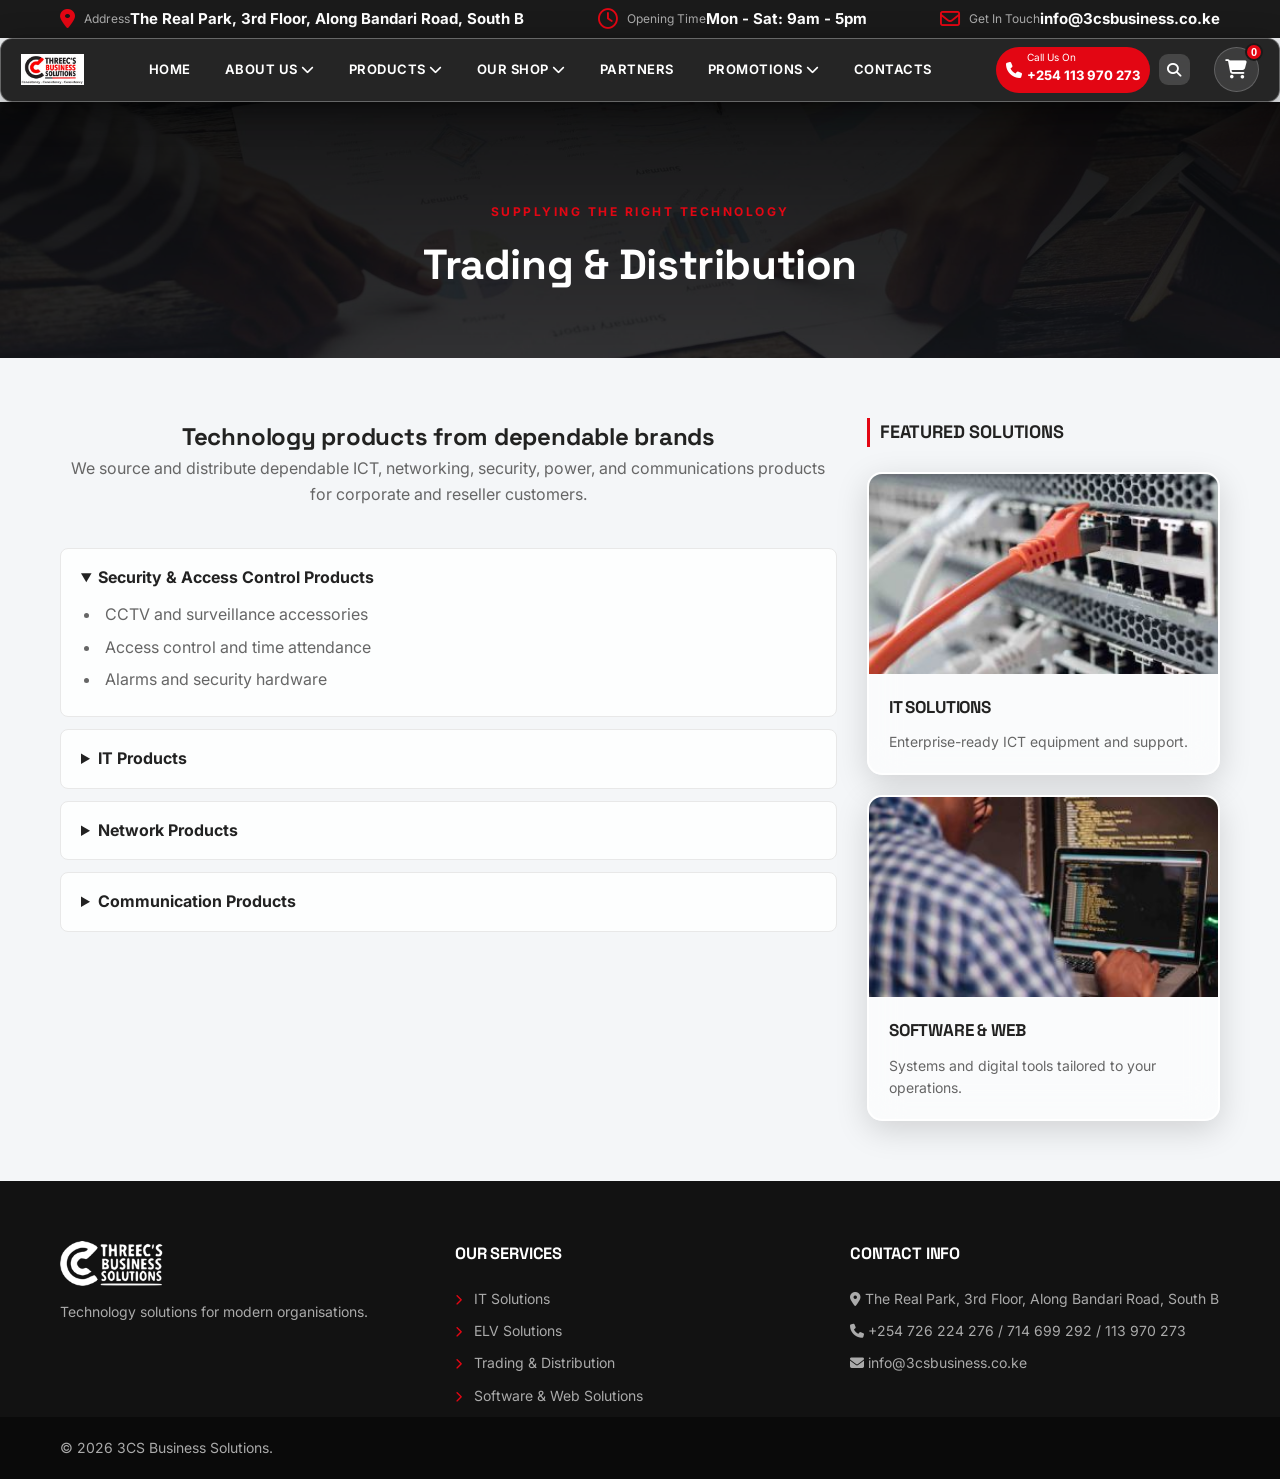
<file: trading.html>
<!doctype html>
<html lang="en">
  <head>
    <meta charset="UTF-8" />
    <meta name="viewport" content="width=device-width, initial-scale=1.0" />
    <title>Trading &amp; Distribution | 3CS</title>
    <link rel="preconnect" href="https://fonts.googleapis.com" />
    <link rel="preconnect" href="https://fonts.gstatic.com" crossorigin />
    <link
      href="https://fonts.googleapis.com/css2?family=Inter:wght@400;500;600;700&family=Space+Grotesk:wght@500;600;700&display=swap"
      rel="stylesheet"
    />
    <link
      rel="stylesheet"
      href="https://cdnjs.cloudflare.com/ajax/libs/font-awesome/6.4.0/css/all.min.css"
    />
    <link rel="stylesheet" href="main.css" />
  </head>
  <body>
    <div class="topbar">
      <div class="topbar-inner container">
        <span class="topbar-text"
          ><i class="fa-solid fa-location-dot"></i
          ><span
            ><small>Address</small
            ><strong
              >The Real Park, 3rd Floor, Along Bandari Road, South B</strong
            ></span
          ></span
        ><span class="topbar-text"
          ><i class="fa-regular fa-clock"></i
          ><span
            ><small>Opening Time</small
            ><strong>Mon - Sat: 9am - 5pm</strong></span
          ></span
        ><a class="topbar-text" href="mailto:info@3csbusiness.co.ke"
          ><i class="fa-regular fa-envelope"></i
          ><span
            ><small>Get In Touch</small
            ><strong>info@3csbusiness.co.ke</strong></span
          ></a
        >
      </div>
    </div>
        <header class="header">
        <nav class="navbar glass-dark">
            <a class="logo" href="index.html">
                <img src="images/logo.jpg" alt="3CS Business Solutions Logo">
            </a>
            <input type="checkbox" id="nav-toggle" class="nav-toggle" hidden>
            <label for="nav-toggle" class="nav-toggle-label">
                <i class="fa-solid fa-bars"></i>
            </label>

            <ul class="nav-menu">
                <li><a href="index.html">HOME</a></li>
                <li class="dropdown">
                    <a href="about.html">ABOUT US <i class="fa-solid fa-chevron-down"></i></a>
                    <ul class="dropdown-menu">
                        <li><a href="about.html">Who We Are</a></li>
                        <li><a href="about.html">Qualifications</a></li>
                        <li><a href="about.html">CSR</a></li>
                    </ul>
                </li>
                <li class="dropdown">
                    <a href="solutions.html">PRODUCTS <i class="fa-solid fa-chevron-down"></i></a>
                    <ul class="dropdown-menu">
                        <li><a href="solutions.html">IT Solutions</a></li>
                        <li><a href="solutions.html">ELV Solutions</a></li>
                        <li><a href="trading.html">Trading & Distribution</a></li>
                        <li><a href="solutions.html">Software & Web Solutions</a></li>
                    </ul>
                </li>
                <li class="dropdown">
                    <a href="products.html">OUR SHOP <i class="fa-solid fa-chevron-down"></i></a>
                    <ul class="dropdown-menu">
                        <li><a href="products.html">CCTV</a></li>
                        <li><a href="products.html">Switch Routers</a></li>
                        <li><a href="products.html">TVs/Flat Panels</a></li>
                        <li><a href="products.html">Audio</a></li>
                    </ul>
                </li>
                <li><a href="partners.html">PARTNERS</a></li>
                <li class="dropdown">
                    <a href="promotions.html">PROMOTIONS <i class="fa-solid fa-chevron-down"></i></a>
                    <ul class="dropdown-menu">
                        <li><a href="promotions.html">3CS WIFI CAR DASH CAMERA</a></li>
                        <li><a href="promotions.html">CCTV Offer</a></li>
                    </ul>
                </li>
                <li><a href="contact.html">CONTACTS</a></li>
            </ul>

            <div class="nav-contacts">
                <a href="tel:+254701683322" class="call-btn">
                    <i class="fa-solid fa-phone"></i>
                    <div>
                        <small>Call Us On</small>
                        <span>+254 113 970 273</span>
                    </div>
                </a>
                <button class="search-btn" aria-label="Search"><i class="fa-solid fa-magnifying-glass"></i></button>
                <div class="cart-container">
                    <button class="cart-btn" id="cart-toggle-btn">
                        <i class="fa-solid fa-cart-shopping"></i>
                        <span class="cart-count" id="global-cart-count">0</span>
                    </button>
                </div>
            </div>
        </nav>
    </header>
    <main>
      <section class="page-header">
        <div class="container">
          <span class="eyebrow">SUPPLYING THE RIGHT TECHNOLOGY</span>
          <h1>Trading &amp; Distribution</h1>
        </div>
      </section>
      <section class="section">
        <div class="container about-layout">
          <div class="main-column">
            <div class="page-intro">
              <h2>Technology products from dependable brands</h2>
              <p>
                We source and distribute dependable ICT, networking, security,
                power, and communications products for corporate and reseller
                customers.
              </p>
            </div>
            <div class="service-list">
              <details open>
                <summary>Security &amp; Access Control Products</summary>
                <ul class="service-detail-list">
                  <li>CCTV and surveillance accessories</li>
                  <li>Access control and time attendance</li>
                  <li>Alarms and security hardware</li>
                </ul>
              </details>
              <details>
                <summary>IT Products</summary>
                <ul class="service-detail-list">
                  <li>Computers, laptops, and servers</li>
                  <li>Printers, scanners, and components</li>
                  <li>UPS systems, routers, and switches</li>
                </ul>
              </details>
              <details>
                <summary>Network Products</summary>
                <ul class="service-detail-list">
                  <li>Structured cabling and fibre optic cable</li>
                  <li>Patch panels and network accessories</li>
                  <li>Wireless equipment</li>
                </ul>
              </details>
              <details>
                <summary>Communication Products</summary>
                <ul class="service-detail-list">
                  <li>Telephony and intercom systems</li>
                  <li>Conferencing equipment</li>
                  <li>Workplace communication solutions</li>
                </ul>
              </details>
            </div>
          </div>
          <aside class="side-products-column">
            <h3 class="side-heading">FEATURED SOLUTIONS</h3>
            <article class="glass-light product-card">
              <div class="img-container">
                <img src="images/4.jpg" alt="IT equipment" />
              </div>
              <div class="card-content">
                <h3>IT SOLUTIONS</h3>
                <p>Enterprise-ready ICT equipment and support.</p>
              </div>
            </article>
            <article class="glass-light product-card">
              <div class="img-container">
                <img src="images/6.jpg" alt="Software solutions" />
              </div>
              <div class="card-content">
                <h3>SOFTWARE &amp; WEB</h3>
                <p>Systems and digital tools tailored to your operations.</p>
              </div>
            </article>
          </aside>
        </div>
      </section>
    </main>
    
    <div class="cart-modal-overlay" id="cart-modal-overlay">
        <div class="cart-modal">
            <div class="cart-modal-header">
                <h3>Shopping Cart</h3>
                <button id="cart-close-btn">&times;</button>
            </div>
            <div class="cart-items-list" id="cart-items-list"></div>
            <div class="cart-footer">
                <div class="cart-total-row"><span>Total:</span><span id="cart-total-amount">KES 0</span></div>
                <button class="checkout-btn" id="checkout-btn">Order Now via WhatsApp</button>
            </div>
        </div>
    </div>

    <footer class="footer">
      <div class="container grid grid3">
        <div class="footer-col">
          <img src="images/logo.png" alt="3CS" class="footer-logo" />
          <p>Technology solutions for modern organisations.</p>
        </div>
        <div class="footer-col">
          <h3>OUR SERVICES</h3>
          <ul class="footer-links">
            <li>
              <a href="solutions.html"
                ><i class="fa-solid fa-chevron-right"></i> IT Solutions</a
              >
            </li>
            <li>
              <a href="solutions.html"
                ><i class="fa-solid fa-chevron-right"></i> ELV Solutions</a
              >
            </li>
            <li>
              <a href="trading.html"
                ><i class="fa-solid fa-chevron-right"></i> Trading &amp;
                Distribution</a
              >
            </li>
            <li>
              <a href="solutions.html"
                ><i class="fa-solid fa-chevron-right"></i> Software &amp; Web
                Solutions</a
              >
            </li>
          </ul>
        </div>
        <div class="footer-col">
          <h3>CONTACT INFO</h3>
          <ul class="contact-list">
            <li>
              <i class="fa-solid fa-location-dot"></i> The Real Park, 3rd Floor,
              Along Bandari Road, South B
            </li>
            <li>
              <i class="fa-solid fa-phone"></i> +254 726 224 276 / 714 699 292  / 113 970
              273
            </li>
            <li><i class="fa-solid fa-envelope"></i> info@3csbusiness.co.ke</li>
          </ul>
        </div>
      </div>
      <div class="footer-bottom">
        <div class="container"><p>&copy; 2026 3CS Business Solutions.</p></div>
      </div>
    </footer>
  <script src="site.js"></script>
  
<script src="cart.js"></script>
</body>
</html>
</file>
<file: main.css>
*{
    margin: 0;
    padding: 0;
    box-sizing: border-box;
}

html{
    scroll-behavior: smooth;
}

body{
    font-family: "Inter",sans-serif;
    background-color: #f4f6f8;
    color: #222221;
    line-height: 1.6;
    overflow-x: hidden ;
    position: relative;

    /* ADD THESE 3 LINES */
    display: flex;
    flex-direction: column;
    min-height: 100vh;
}
main {
    flex: 1; /* Pushes the footer down when page content is short */
}
 
h1, h2, h3, h4 {
    font-family:"Space Grotesk", sans-serif;
    letter-spacing: -0.01em;
}

.container{
    max-width: 1200px;
    margin: 0 auto;
    padding: 0 20px;
}

img{
    max-width: 100%;
    height: auto;
    display: block;
}

/*BACKGROUND BLOBS FOR GLASSMORPHISM EFFECTS*/
.blob{
    position: absolute;
    border-radius: 50%;
    filter: blur(90px);
    z-index: -1;
    pointer-events: none;
}
.blob-red-1{
    width: 500px;
    height: 500px;
    background: #e30613;
    opacity: 0.12;
    top: 400px;
    left: -150px;
}
.blob-black-1{
    width: 450px;
    height: 450px;
    background: #000000;
    opacity: 0.05;
    top: 1200px;
    right: -100px;
}
.blob-red-2{
    width: 480px;
    height: 480px;
    background: #ff4b52;
    opacity: 0.10;
    top: 2500px;
    left: 30%;
}

/*FOR GLASSMORPHISM EFFECTS*/ 
.glass-light{
    background: rgba(255, 255, 255, 0.56);
    backdrop-filter: blur(18px) ;
    -webkit-backdrop-filter: blur(18px);
    /* Fixed typo: rgbs -> rgba */
    border: 2px solid rgba(255, 255, 255, 0.9);
    border-radius: 15px;
    box-shadow: 0 9px 32px 0 rgba(0, 0, 0, 0.15) ;
    transition: transform 0.4s ease, box-shadow 0.4s ease;
}
.glass-dark{
  background: rgba(0, 0, 0, 0.65) ;
  backdrop-filter: blur(18px);
  -webkit-backdrop-filter: blur(18px);
  border: 1px solid rgba(255, 255, 255, 0.3);
  border-radius:  15px;
  box-shadow: 0 9px 32px rgba(0, 0, 0, 0.4);
  transition: transform 0.4s ease, box-shadow 0.4s ease;
}
.glass-light:hover{
    transform: translateY(-8px);
    box-shadow: 0 16px 48px rgba(0,0,0,0.15);

}

/* TOP BAR*/
.topbar{
    background-color: #1a1a1a;
    color: #ffffff;
    padding: 7px 0;
    font-size: 13px;
}
.topbar-inner{
    display: flex;
    justify-content: space-between;
    align-items: center;
    font-size: 20px;

}
.topbar-text{
    display: flex;
    flex-direction: row;
    justify-content: space-between;
    align-items: center;
    /* Fixed gap unit: 9x -> 9px */
    gap: 9px;
    color: #ffffff;
    text-decoration: none;
}
.topbar-text i {
    color: #e30613;
}
.topbar-text span {
    display: flex;
    flex-direction: row;
}
.topbar-text small{
    display: flex;
    align-items: center;
    color: #aaa;
    font-size: 12px;

}
.topbar-text strong{
    font-size: 15px;
}

    /*HEADER*/
.header{
    position: sticky;
    top: 9px;
    z-index: 1000;
    box-shadow: 0 2px 5px rgba(0,0,0,0.2);
}

.navbar{
    display: flex;
    justify-content: space-between;
    align-items: center;
    padding: 8px 20px;
    background: rgba(0, 0, 0, 0.85);
    border-radius: 12px;
}
 .logo img{
     max-height: 31px;
     display: block;

 }
.nav-menu{
    display: flex;
    list-style: none;
    gap: 10px;
}
.nav-menu a{
    color: #ffffff;
    text-decoration: none;
    padding: 8px 12px;
    display: block;
    font-weight: 650;
    font-size: 13px;
    letter-spacing: 0.5px;
    border-radius: 4px;
    transition: background 0.3s, color 0.2s;

}
.nav-menu a:hover,
.nav-menu a:active{
    background-color: #e30613;

}
.dropdown{
    position: relative;
}
.dropdown-menu{
    display: none;
    position: absolute;
    top: 100%;
    left: 0;
    background-color: #1a1a1a;
    min-width: 200px;
    list-style: none;
    box-shadow: 0 8px 16px rgba(0,0,0,0.3);
    border-radius: 8px;
    overflow: hidden;
}
.dropdown-menu li a{
    padding: 10px 14px;
    border-bottom: 1px solid rgba(255,255,255,0.1);
    font-weight: 600;
    font-size: 13px;
    transition: background 0.2s;
}
.dropdown-menu li a:hover{
    background: rgba(255,255,255,0.05);
}
.dropdown:hover .dropdown-menu{
    display: block;
}
.nav-contacts{
    display: flex;
    align-items: center;
    gap: 9px;
}
.call-btn{
    background-color: #e30613;
    color: #ffffff;
    display: flex;
    align-items: center;
    gap: 5px;
    padding: 5px 10px;
    border-radius: 30px;
    text-decoration: none;
}
.call-btn small{
    display: block;
    font-size: 10px;
    line-height: 1;
}
.call-btn span{
    font-weight: 750;
    font-size: 13px;
    line-height: 1;
}
.search-btn{
    background-color: rgba(255, 255, 255, 0.15);
    color: #ffffff;
    border: none;
    width: 31px;
    height: 31px;
    border-radius: 9px;
    cursor: pointer;
    display: flex;
    align-items: center;
    justify-content: center;
    font-size: 14px;
}
.nav-contacts { position: relative; }
.site-search {
    position: absolute;
    top: calc(100% + 10px);
    right: 0;
    display: flex;
    gap: 6px;
    width: min(310px, 80vw);
    padding: 8px;
    background: #1a1a1a;
    border: 1px solid rgba(255,255,255,.2);
    border-radius: 10px;
    box-shadow: 0 12px 26px rgba(0,0,0,.3);
}
.site-search input { min-width: 0; flex: 1; padding: 8px 10px; border: 0; border-radius: 6px; font: inherit; }
.site-search button { width: 32px; border: 0; border-radius: 6px; background: #e30613; color: #fff; font-size: 22px; cursor: pointer; }
.sr-only { position: absolute; width: 1px; height: 1px; padding: 0; margin: -1px; overflow: hidden; clip: rect(0, 0, 0, 0); white-space: nowrap; border: 0; }
.search-match { animation: search-flash 1.8s ease; }
@keyframes search-flash { 0%, 100% { background: transparent; } 25%, 75% { background: rgba(227, 6, 19, .16); } }
.nav-toggle-label{
    display: none;
    align-items: center;
    justify-content: center;
    min-width: 41px;
    min-height: 41px;
    border-radius: 9px;
}
.nav-toggle-label:hover{
    background: rgba(255, 255, 255, 0.09);
}

/*HERO SECTION*/
.hero{
    position: relative;
    height: 85vh;
    min-height: 550px;
    overflow: hidden;

}
.visually-hidden-input {
  position: absolute;
  opacity: 0;
  pointer-events: none;
}
.slides{
    position: relative;
    width: 100%;
    height: 100%;
}
.slide{
    position: absolute;
    inset: 0;
    display: none;
    align-items: center;

}
.slide-images{
    position: absolute;
    inset: 0;
    background: #111;

}
.slide-images img{
    width: 100%;
    height: 100%;
    object-fit: cover;
    opacity: 0.65;
}
.slide-scrim{
    position: absolute;
    inset: 0;
    background: linear-gradient(90deg, rgba(0, 0, 0, 0.8) 0%, rgba(0,0,0,0.2) 100%);
}
.hero-container{
    position: relative;
    z-index: 2;
    width: 100%;
    padding-top: 40px;
}
.hero-card{
    max-width: 550px;
    padding: 35px;
    color: #ffffff;
}
.hero-card h1{
    font-size: 45px;
    margin-bottom: 12px;
}
.eyebrow{
  font-size: 12px;
  font-weight: 700;
  letter-spacing: 2.5px;
  color: #e30613;
  display: block;
  margin-bottom: 10px;
}
.eyebrow-dark{
    color: #e30613;
}
.btn{
    display: inline-block;
    padding: 10px 24px;
    border-radius: 50px;
    text-decoration: none;
    font-size: 14px;
    font-weight: bold;
    margin-top: 15px;
    transition: background 0.2s, transform 0.2s;
}
.btn-primary{
    background-color: #e30613;
    color: #ffffff;
}
.btn-primary:hover{
    background-color: #b81017;
    transform: translateY(-2px);
}
.btn-block{
    width: 100%;
    border: none;
    cursor:pointer;
    text-align: center;
}
/*Radio Navigation Controls*/
#slide1:checked ~ .slides #panel1,
#slide2:checked ~ .slides #panel2,
#slide3:checked ~ .slides #panel3 {
    display: flex;
}
/* Fixed arrow selectors */
.arrows .arrow{
    display: none;
}
#slide1:checked ~ .arrows .arrow-for-1,
#slide2:checked ~ .arrows .arrow-for-2,
#slide3:checked ~ .arrows .arrow-for-3 {
    display: flex;
}
.arrow{
    position: absolute;
    top: 50%;
    transform: translateY(-50%);
    width: 40px;
    height: 40px;
    align-items: center;
    justify-content: center;
    border-radius: 8px;
    background: rgba(0, 0, 0, 0.65);
    border: 1px solid rgba(255, 255, 255, 0.3);
    color: #ffffff;
    font-size: 21px;
    cursor: pointer;
    z-index: 50;
    backdrop-filter: blur(10px);
}
.arrow-prev{
    left: 20px;
}
.arrow-next{
    right: 20px;
}
.dots{
    position: absolute;
    bottom: 20px;
    left: 8px;
    transform: translateY(-50%);
    display: flex;
    gap: 8px;
    z-index: 50;
}
.dot{
    width: 10px;
    height: 10px;
    border-radius: 8px;
    background: rgba(255, 255, 255, 0.4);
    cursor: pointer;
}

#slide1:checked ~ .dots label[for="slide1"],
#slide2:checked ~ .dots label[for="slide2"],
#slide3:checked ~ .dots label[for="slide3"]{
    background: #e30613;
    transform: scale(1.2);
}

/*FOOTER POSITIONING*/
.trust-strip-wrapper{
    margin-top: 40px;
    position: relative;
    z-index: 10;
    
}
.trust-strip{
    padding: 15px 30px;
    display: flex;
    align-items: center;
    justify-content: space-between;
    background-color: #aaaaaa;
}
.trust-label{
    font-weight: 600;
    font-size: 14px;
    background-color: rgba(0, 0, 0, 0.4);

}
.trust-logos{
    display: flex;
    gap: 30px;
    align-items: center;
    filter: brightness(0) invert(1);
   opacity: 0.8;

}
.trust-logos img{
    max-height: 28px;
}

/*SECTIONS & GRIDS*/ 
.section{
    padding: 60px 0;
}
.section-title{
    text-align: center;
    font-size: 36px;
    margin-bottom: 40px;
    position: relative;
}
.section-title::after{
    content: '';
    width: 50px;
    height: 3px;
    background-color: #e30613;
    position: absolute;
    bottom: -8px;
    left: 50%;
    /* Fixed transform: translateX instead of translateY */
    transform: translateX(-50%);

}
.grid{
    display: grid;
    gap: 25px;

}
.grid2{
    grid-template-columns: repeat(2, 1fr);
}
.grid3{
    grid-template-columns: repeat(3, 1fr);
}
.grid4{
    grid-template-columns: repeat(4, 1fr);
}

/*PRODUCT & PROMO CARDS*/
/* Fixed missing dot before promo-card */
.product-card, .promo-card{
    overflow: hidden;
    display: flex;
    flex-direction: column;
}
.product-card .img-container,
.promo-card .img-container {
   height: 200px;
   overflow: hidden;
}
.product-card .img-container img,
.promo-card .img-container img{
    width: 100%;
    height: 100%;
    object-fit: cover;
}
.product-card .card-content,
.promo-card .card-content {
    padding: 20px;
    flex-grow: 1;
}
.product-card h3, .promo-card h3{
    font-size: 17px;
    margin-bottom: 10px;

}
.product-card p, .promo-card p{
    font-size: 14px;
    color: #666666;
}
/*STATS SECTION*/
.stats-section{
    background: #121212;
    color: #ffffff;
}
.stat-box{
    text-align: center;
    padding: 30px;
}
.stat-box h2{
    font-size: 48px;
    color: #e30613;
}

/*ABOUT & WHY CHOOSE US*/
.image-panel img{
    width: 100%;
    border-radius: 12px;
    display: block;
}
.why-card{
    padding: 25px;
}
.why-item{
    display: flex;
    gap: 15px;
    margin-bottom: 20px;
}
.why-item i{
    color: #e30613;
    font-size: 26px;
    margin-top: 5px;
}
/* CONTACT FORM*/
.contact-card{
    padding: 40px;

}
.contact-details-list{
    list-style: none;
    margin-top: 20px;
}
.contact-details-list li{
    margin-bottom: 12px;
    font-size: 15px;
}
.contact-details-list i {
    color: #e30613;
    margin-right: 8px;
}
.contact-form{
    display: flex;
    flex-direction: column;
    gap: 12px;
}
.form-group{
    display: flex;
    flex-direction: column;
    gap: 8px;
}
.form-group label{
    font-size:13px;
    font-weight: 600;
    color: #666666;
}
.form-group input,
.form-group textarea{
    padding: 12px;
    border-radius: 8px;
    border: 1px solid #ddd;
    background: rgba(255, 255, 255, 0.8);
    font-family: "Inter", sans-serif;
}
.form-group input:focus,
.form-group textarea:focus {
    outline: none;
    border-color: #e30613;
}
.form-status { margin-top: 4px; color: #166534; font-size: 14px; font-weight: 600; }

/*FOOTER*/
.footer{
    background-color: #121212;
    color: #aaaaaa;
    padding-top: 60px;
    font-size: 14px;
    margin-top: auto;
}
.footer-logo{
    max-height: 45px;
    margin-bottom: 15px;

}
.footer h3{
    color: #ffffff;
    margin-bottom: 20px;

}
.footer-links, .contact-list{
    list-style: none;
}
.footer-links li, .contact-list li{
    margin-bottom: 10px;
}
.footer-links a{
    color: #aaa;
    text-decoration: none;
}
.footer-links a:hover{
    color: #e30613;
}
.footer-links i {
    color: #e30613;
    margin-right: 8px;
    font-size: 11px;
}
.footer-bottom{
    background-color: #0a0a0a;
    padding: 20px 0;
   /* margin-top: 30px;*/ 
}
.bottom-flex{
    display: flex;
    justify-content: space-between;
    align-items: center;
}
.socials a{
    color: #ffffff;
    margin-left: 12px;
}

/*MEDIA QUERIES*/
@media (max-width: 992px){
    .topbar {display: none;}
    .grid3, .grid4{grid-template-columns: repeat(2, 1fr) ;}
    .trust-strip{flex-direction: column; gap: 15px;}
}

@media (max-width: 768px){
    .grid2, .grid3, .grid4{grid-template-columns: 1fr;}
    .header{
        margin-bottom: 0;
    }
    .nav-toggle-label{
        display: flex;
        color: #ffffff;
        font-size: 22px;
        cursor: pointer;
    }
    .nav-menu{
        display: none;
        position: absolute;
        top: 100%;
        left: 0;
        right: 0;
        flex-direction: column;
        background-color: #1a1a1a;
        padding: 10px;
        border-radius: 8px;
    }
    .nav-toggle:checked ~ .nav-menu{
        display: flex;
    }
    .nav-contacts{
        display: none;
    }

    .dropdown-menu{
        display: block;
        position: static;
        background: rgba(0, 0, 0, 0.3);
        box-shadow: none;
        border-radius: 6px;
        margin: 4px 0 8px;
    }
    .dropdown-menu li a{
        padding-left: 24px;
    }
}

/* PAGE HEADER HERO */
/* PAGE HEADER HERO WITH BACKGROUND IMAGE */
.page-header {
    position: relative;
    padding: 100px 0 60px;
    text-align: center;
    background: url('images/2.jpg') center/cover no-repeat;
    color: #ffffff;
    overflow: hidden;
}

.page-header::before {
    content: '';
    position: absolute;
    inset: 0;
    background: linear-gradient(180deg, rgba(0, 0, 0, 0.85) 0%, rgba(0, 0, 0, 0.65) 100%);
    z-index: 1;
}

.page-header .container {
    position: relative;
    z-index: 2;
}

.page-header h1 {
    font-size: 42px;
    margin-top: 10px;
    color: #ffffff;
}

/* INNER PAGE CONTENT */
.page-intro {
    max-width: 760px;
    margin: 0 auto 40px;
    text-align: center;
}

.page-intro p {
    color: #666;
}

.service-list {
    display: grid;
    gap: 12px;
}

.service-list details {
    background: rgba(255, 255, 255, 0.86);
    border: 1px solid #e8e8e8;
    border-radius: 8px;
    padding: 16px 20px;
}

.service-list summary {
    color: #222;
    cursor: pointer;
    font-weight: 700;
}

.service-list p {
    color: #666;
    margin: 12px 0 0;
}

.service-detail-list {
    margin: 12px 0 0 20px;
    color: #666;
}

.service-detail-list li {
    margin-bottom: 7px;
    padding-left: 4px;
}

.content-card {
    padding: 30px;
}

.content-card h2,
.content-card h3 {
    margin-bottom: 12px;
}

.content-card p {
    color: #666;
}

.contact-page-grid {
    display: grid;
    grid-template-columns: 0.85fr 1.15fr;
    gap: 30px;
}

.promo-price {
    color: #e30613;
    font-size: 28px;
    font-weight: 700;
    margin: 14px 0;
}

@media (max-width: 768px) {
    .contact-page-grid {
        grid-template-columns: 1fr;
    }
}

/* SIDEBAR LAYOUT FOR MAIN + SIDE PRODUCT CARDS */
.about-layout {
    display: grid;
    grid-template-columns: 2.2fr 1fr;
    gap: 30px;
    align-items: start;
}

.side-products-column {
    display: flex;
    flex-direction: column;
    gap: 20px;
    position: sticky;
    top: 90px;
}

.side-products-column h3.side-heading {
    font-size: 18px;
    margin-bottom: 5px;
    border-left: 3px solid #e30613;
    padding-left: 10px;
}

/* 3Cs CORE VALUES GRID */
.meaning-section {
    margin-top: 50px;
}

.meaning-grid {
    margin-top: 20px;
}

.meaning-card {
    padding: 25px;
    border-top: 3px solid #e30613;
}

.meaning-card h3 {
    font-size: 22px;
    color: #e30613;
    margin-bottom: 8px;
}

@media (max-width: 992px) {
    .about-layout {
        grid-template-columns: 1fr;
    }

    .side-products-column {
        position: static;
    }
}


/* QUALIFICATIONS & CERTIFICATION CARDS */
.qual-card {
    padding: 30px;
    border-left: 4px solid #e30613;
}
.qual-card i {
    font-size: 32px;
    color: #e30613;
    margin-bottom: 15px;
}
.qual-card h3 {
    font-size: 20px;
    margin-bottom: 10px;
}
.badge-tag {
    display: inline-block;
    background: rgba(227, 6, 19, 0.1);
    color: #e30613;
    font-size: 12px;
    font-weight: 700;
    padding: 4px 10px;
    border-radius: 4px;
    margin-bottom: 12px;
}
/* ==========================================================================
   TAB NAVIGATION SYSTEM (FOR ABOUT PAGE TABS)
   ========================================================================== */

/* TAB BUTTONS CONTAINER */
.tab-navigation {
    display: flex;
    justify-content: center;
    gap: 15px;
    margin-bottom: 40px;
    flex-wrap: wrap;
}

.tab-btn {
    padding: 12px 28px;
    border-radius: 50px;
    cursor: pointer;
    font-weight: 600;
    font-size: 14px;
    color: #222221;
    transition: all 0.3s ease;
    border: 1px solid rgba(255, 255, 255, 0.3);
}

.tab-btn:hover {
    background: rgba(227, 6, 19, 0.1);
    color: #e30613;
}

/* HIDE INACTIVE TAB CONTENTS BY DEFAULT */
.tab-content {
    display: none;
}

/* ACTIVE TAB BUTTON HIGHLIGHT (CONTROLLED VIA HIDDEN RADIO INPUTS) */
#tab-who:checked ~ .tab-navigation label[for="tab-who"],
#tab-qualifications:checked ~ .tab-navigation label[for="tab-qualifications"],
#tab-csr:checked ~ .tab-navigation label[for="tab-csr"] {
    background: #e30613;
    color: #ffffff;
    border-color: #e30613;
    box-shadow: 0 4px 15px rgba(227, 6, 19, 0.3);
}

/* DISPLAY ACTIVE TAB CONTENT PANEL */
#tab-who:checked ~ .tab-contents #content-who,
#tab-qualifications:checked ~ .tab-contents #content-qualifications,
#tab-csr:checked ~ .tab-contents #content-csr {
    display: block;
}




 .cart-container { position: relative; margin-left: 15px; }
        .cart-btn {
            background: rgba(255, 255, 255, 0.1);
            border: 1px solid rgba(255, 255, 255, 0.2);
            color: white;
            width: 45px; height: 45px;
            border-radius: 50%;
            cursor: pointer;
            font-size: 1.2rem;
            display: flex; align-items: center; justify-content: center;
            transition: all 0.3s ease;
            position: relative;
        }
        .cart-btn:hover { background: #e30613; border-color: #e30613; }
        .cart-count {
            position: absolute; top: -5px; right: -5px;
            background: #e30613; color: white;
            font-size: 11px; width: 18px; height: 18px;
            border-radius: 50%; display: flex; align-items: center; justify-content: center;
            font-weight: bold; border: 2px solid #1a1a1a;
        }
        .cart-modal-overlay {
            position: fixed; top: 0; left: 0; width: 100%; height: 100%;
            background: rgba(0, 0, 0, 0.6); backdrop-filter: blur(5px);
            z-index: 2000; display: none; justify-content: flex-end;
        }
        .cart-modal {
            width: 100%; max-width: 400px; height: 100%;
            background: #fff; box-shadow: -5px 0 15px rgba(0,0,0,0.3);
            display: flex; flex-direction: column; transition: transform 0.3s ease;
        }
        .cart-modal-header {
            padding: 20px; background: #1a1a1a; color: white;
            display: flex; justify-content: space-between; align-items: center;
        }
        .cart-modal-header button { background: none; border: none; color: white; font-size: 1.5rem; cursor: pointer; }
        .cart-items-list { flex: 1; overflow-y: auto; padding: 20px; }
        .cart-item { display: flex; gap: 15px; padding: 15px 0; border-bottom: 1px solid #eee; align-items: center; }
        .cart-item img { width: 60px; height: 60px; object-fit: cover; border-radius: 4px; }
        .cart-item-info { flex: 1; }
        .cart-item-info h4 { margin: 0 0 5px 0; font-size: 14px; }
        .cart-item-price { font-weight: 600; color: #e30613; font-size: 14px; }
        .cart-item-qty { display: flex; align-items: center; gap: 10px; margin-top: 5px; }
        .qty-btn { width: 20px; height: 20px; border: 1px solid #ddd; background: #f9f9f9; cursor: pointer; border-radius: 3px; }
        .cart-footer { padding: 20px; background: #f8f9fa; border-top: 1px solid #ddd; }
        .cart-total-row { display: flex; justify-content: space-between; font-size: 1.2rem; font-weight: 700; margin-bottom: 20px; }
        .checkout-btn { width: 100%; padding: 15px; background: #e30613; color: white; border: none; border-radius: 6px; font-weight: 600; cursor: pointer; transition: opacity 0.2s; }
        .checkout-btn:hover { opacity: 0.9; }
        .filter-bar { display: flex; flex-wrap: wrap; gap: 20px; padding: 20px; border-radius: 12px; margin-bottom: 30px; align-items: flex-end; }
        .filter-group { display: flex; flex-direction: column; gap: 8px; }
        .filter-label { font-weight: 600; font-size: 0.9rem; color: #444; }
        .checkbox-group { display: flex; flex-wrap: wrap; gap: 10px; }
        .checkbox-group label { font-size: 0.85rem; display: flex; align-items: center; gap: 5px; cursor: pointer; }
        .price-range { display: flex; gap: 10px; align-items: center; }
        .price-range input { width: 80px; padding: 5px; border: 1px solid #ddd; border-radius: 4px; }
        .sort-select { padding: 8px; border: 1px solid #ddd; border-radius: 4px; background: white; }
        .results-summary { margin-bottom: 15px; font-weight: 500; color: #666; }
        .filter-summary { display: flex; flex-wrap: wrap; gap: 8px; margin-bottom: 20px; }
        .filter-chip { background: #eee; padding: 4px 12px; border-radius: 16px; font-size: 0.8rem; display: flex; align-items: center; gap: 8px; }
        .filter-chip i { cursor: pointer; color: #999; transition: color 0.2s; }
        .filter-chip i:hover { color: #e30613; }
        .product-card { transition: transform 0.3s ease; }
        .product-card:hover { transform: translateY(-5px); }
        .product-card .btn { width: 100%; margin-top: 10px; }


/* Cart Styles */
.cart-container { position: relative; margin-left: 15px; }
.cart-btn {
    background: rgba(255, 255, 255, 0.1);
    border: 1px solid rgba(255, 255, 255, 0.2);
    color: white;
    width: 45px; height: 45px;
    border-radius: 50%;
    cursor: pointer;
    font-size: 1.2rem;
    display: flex; align-items: center; justify-content: center;
    transition: all 0.3s ease;
    position: relative;
}
.cart-btn:hover { background: #e30613; border-color: #e30613; }
.cart-count {
    position: absolute; top: -5px; right: -5px;
    background: #e30613; color: white;
    font-size: 11px; width: 18px; height: 18px;
    border-radius: 50%; display: flex; align-items: center; justify-content: center;
    font-weight: bold; border: 2px solid #1a1a1a;
}
.cart-modal-overlay {
    position: fixed; top: 0; left: 0; width: 100%; height: 100%;
    background: rgba(0, 0, 0, 0.6); backdrop-filter: blur(5px);
    z-index: 2000; display: none; justify-content: flex-end;
}
.cart-modal {
    width: 100%; max-width: 400px; height: 100%;
    background: #fff; box-shadow: -5px 0 15px rgba(0,0,0,0.3);
    display: flex; flex-direction: column; transition: transform 0.3s ease;
}
.cart-modal-header {
    padding: 20px; background: #1a1a1a; color: white;
    display: flex; justify-content: space-between; align-items: center;
}
.cart-modal-header button { background: none; border: none; color: white; font-size: 1.5rem; cursor: pointer; }
.cart-items-list { flex: 1; overflow-y: auto; padding: 20px; }
.cart-item { display: flex; gap: 15px; padding: 15px 0; border-bottom: 1px solid #eee; align-items: center; }
.cart-item img { width: 60px; height: 60px; object-fit: cover; border-radius: 4px; }
.cart-item-info { flex: 1; }
.cart-item-info h4 { margin: 0 0 5px 0; font-size: 14px; }
.cart-item-price { font-weight: 600; color: #e30613; font-size: 14px; }
.cart-item-qty { display: flex; align-items: center; gap: 10px; margin-top: 5px; }
.qty-btn { width: 20px; height: 20px; border: 1px solid #ddd; background: #f9f9f9; cursor: pointer; border-radius: 3px; }
.cart-footer { padding: 20px; background: #f8f9fa; border-top: 1px solid #ddd; }
.cart-total-row { display: flex; justify-content: space-between; font-size: 1.2rem; font-weight: 700; margin-bottom: 20px; }
.checkout-btn { width: 100%; padding: 15px; background: #e30613; color: white; border: none; border-radius: 6px; font-weight: 600; cursor: pointer; transition: opacity 0.2s; }
.checkout-btn:hover { opacity: 0.9; }
</file>
